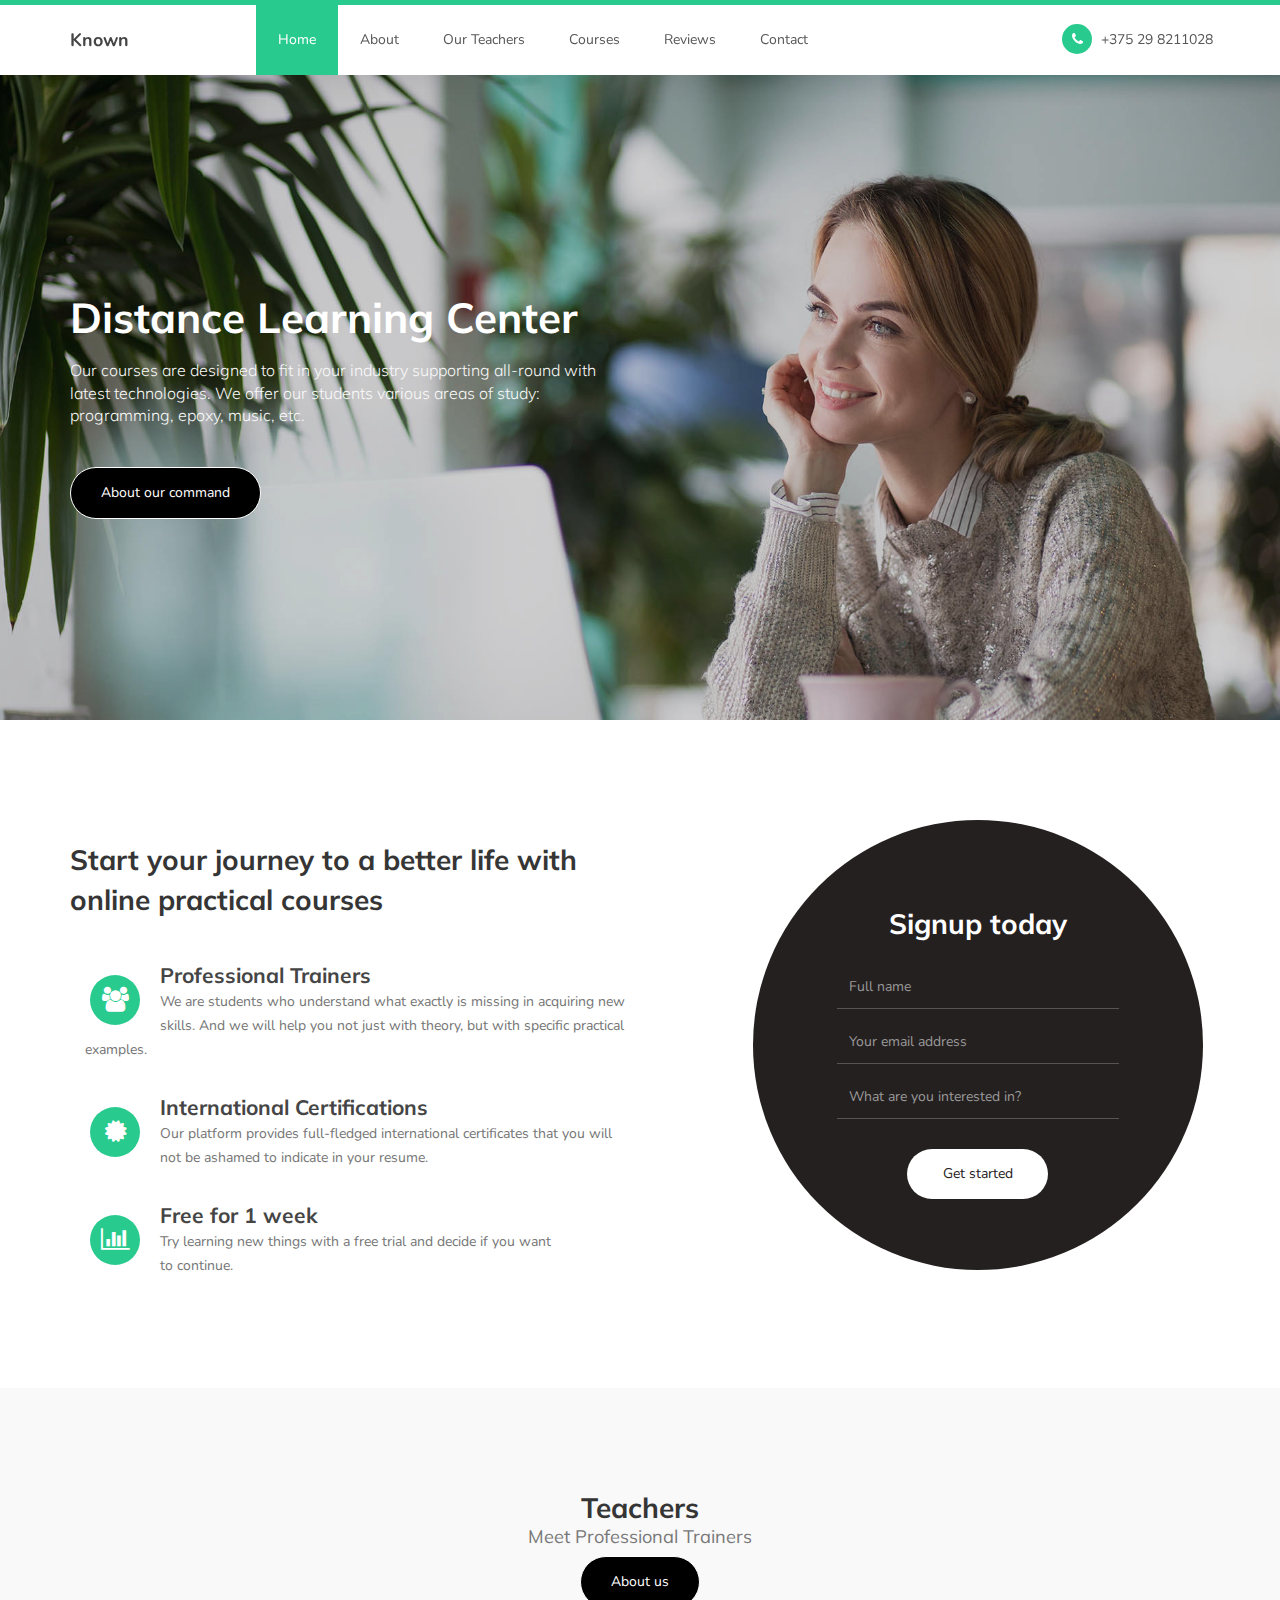
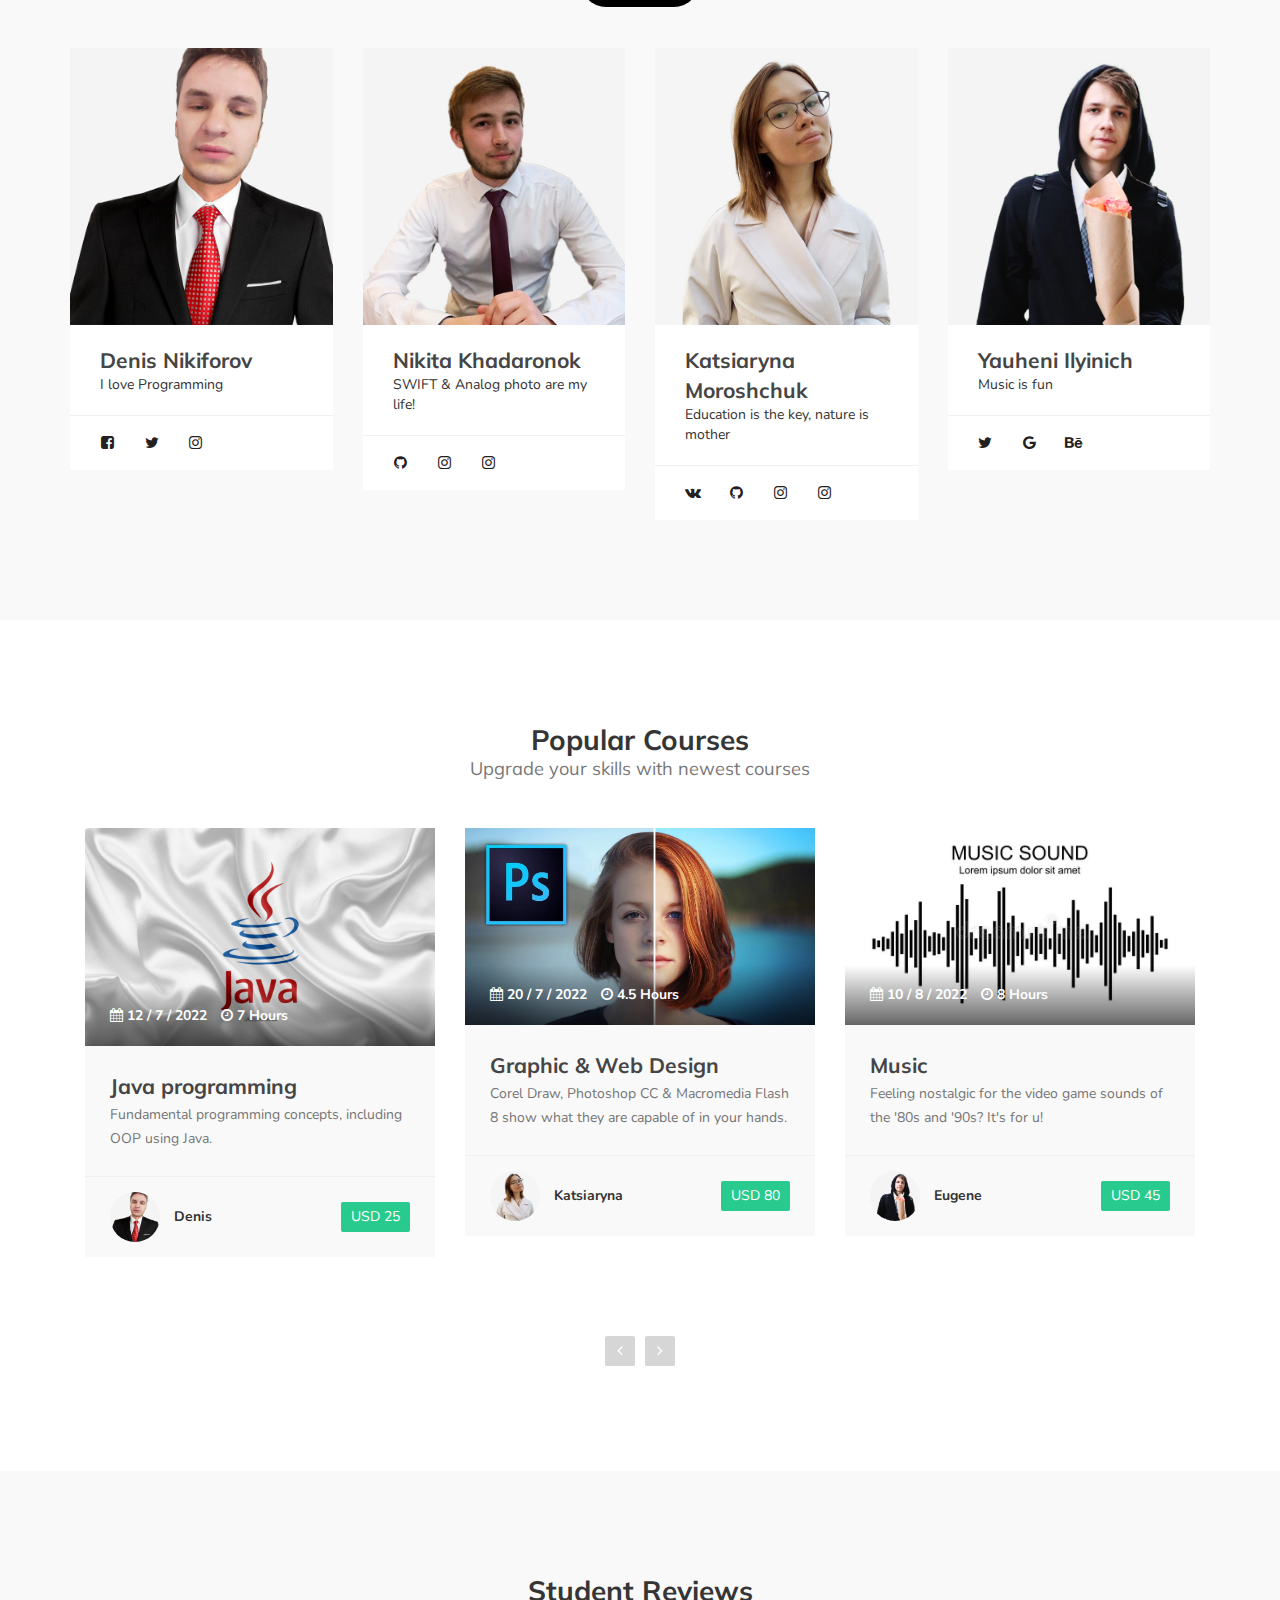
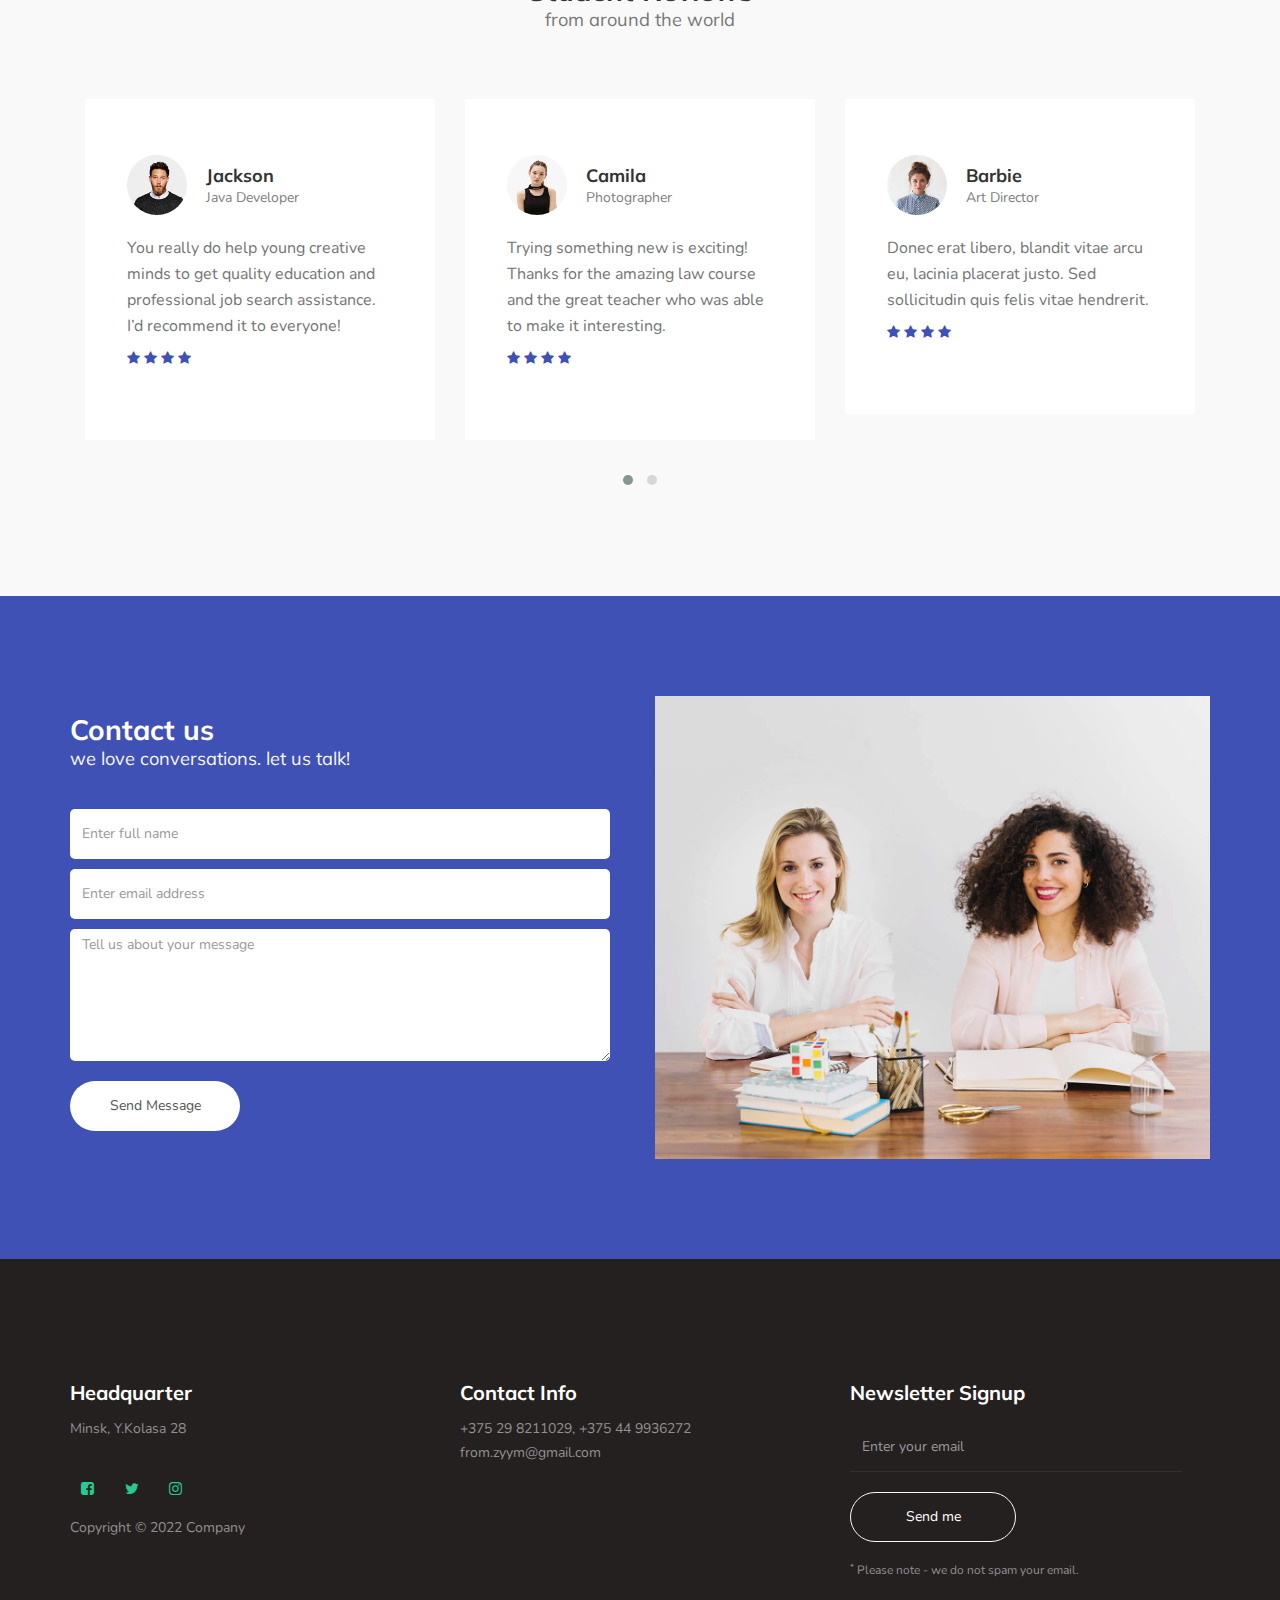
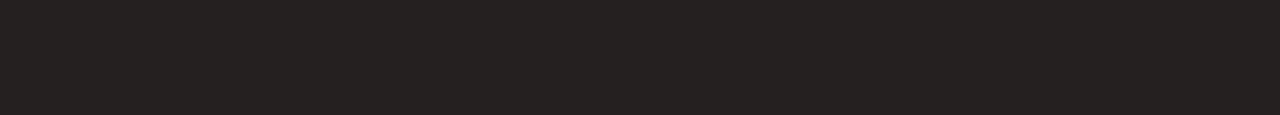
<file: index.html>
<!DOCTYPE html>
<html lang="en">
<head>
     <script async src="https://pagead2.googlesyndication.com/pagead/js/adsbygoogle.js?client=ca-pub-3246377761356822"
     crossorigin="anonymous"></script>
     <title>Known</title>
     <link rel="shortcut icon" href="favicon.ico" type="image/x-icon">

     <meta charset="UTF-8">
     <meta http-equiv="X-UA-Compatible" content="IE=Edge">
     <meta name="description" content="">
     <meta name="keywords" content="">
     <meta name="author" content="">
     <meta name="viewport" content="width=device-width, initial-scale=1, maximum-scale=1">

     <link rel="stylesheet" href="css/bootstrap.min.css">
     <link rel="stylesheet" href="css/font-awesome.min.css">
     <link rel="stylesheet" href="css/owl.carousel.css">
     <link rel="stylesheet" href="css/owl.theme.default.min.css">

     <!-- MAIN CSS -->
     <link rel="stylesheet" href="css/templatemo-style.css">
    
</head>
<body id="top" data-spy="scroll" data-target=".navbar-collapse" data-offset="50">

     <!-- PRE LOADER -->
     <section class="preloader">
          <div class="spinner">

               <span class="spinner-rotate"></span>
               
          </div>
     </section>


     <!-- MENU -->
     <section class="navbar custom-navbar navbar-fixed-top" role="navigation">
          <div class="container">

               <div class="navbar-header">
                    <button class="navbar-toggle" data-toggle="collapse" data-target=".navbar-collapse">
                         <span class="icon icon-bar"></span>
                         <span class="icon icon-bar"></span>
                         <span class="icon icon-bar"></span>
                    </button>

                    <!-- lOGO TEXT HERE -->
                    <a href="#" class="navbar-brand">Known</a>
               </div>

               <!-- MENU LINKS -->
               <div class="collapse navbar-collapse">
                    <ul class="nav navbar-nav navbar-nav-first">
                         <li><a href="#top" class="smoothScroll">Home</a></li>
                         <li><a href="#about" class="smoothScroll">About</a></li>
                         <li><a href="#team" class="smoothScroll">Our Teachers</a></li>
                         <li><a href="#courses" class="smoothScroll">Courses</a></li>
                         <li><a href="#testimonial" class="smoothScroll">Reviews</a></li>
                         <li><a href="#contact" class="smoothScroll">Contact</a></li>
                    </ul>

                    <ul class="nav navbar-nav navbar-right">
                         <li><a href="#"><i class="fa fa-phone"></i> +375 29 8211028</a></li>
                    </ul>
               </div>

          </div>
     </section>


     <!-- HOME -->
     <section id="home">
          <div class="row">

                    <div class="owl-carousel owl-theme home-slider">
                         <div class="item item-first">
                              <div class="caption">
                                   <div class="container">
                                        <div class="col-md-6 col-sm-12">
                                             <h1>Distance Learning Center</h1>
                                             <h3>Our courses are designed to fit in your industry supporting all-round with
                                                   latest technologies. We offer our students various areas of study: programming, epoxy, music, etc.</h3>
                                             <a href="about_us.html" class="section-btn btn btn-default smoothScroll">About our command</a>
                                        </div>
                                   </div>
                              </div>
                         </div>

                         <div class="item item-second">
                              <div class="caption">
                                   <div class="container">
                                        <div class="col-md-6 col-sm-12">
                                             <h1>Start your journey with our practical courses</h1>
                                             <h3>Our online courses are built in partnership with technology leaders and are designed to meet industry demands.</h3>
                                             <a href="#courses" class="section-btn btn btn-default smoothScroll">Take a course</a>
                                        </div>
                                   </div>
                              </div>
                         </div>
                    </div>
          </div>
     </section>


     


     <!-- ABOUT -->
     <section id="about">
          <div class="container">
               <div class="row">

                    <div class="col-md-6 col-sm-12">
                         <div class="about-info">
                              <h2>Start your journey to a better life with online practical courses</h2>

                              <figure>
                                   <span><i class="fa fa-users"></i></span>
                                   <figcaption>
                                        <h3>Professional Trainers</h3>
                                        <p>We are students who understand what exactly is missing in acquiring new skills. And we will help you not just with theory, but with specific practical examples.</p>
                                   </figcaption>
                              </figure>

                              <figure>
                                   <span><i class="fa fa-certificate"></i></span>
                                   <figcaption>
                                        <h3>International Certifications</h3>
                                        <p>Our platform provides full-fledged international certificates that you will not be ashamed to indicate in your resume.</p>
                                   </figcaption>
                              </figure>

                              <figure>
                                   <span><i class="fa fa-bar-chart-o"></i></span>
                                   <figcaption>
                                        <h3>Free for 1 week</h3>
                                        <p>Try learning new things with a free trial and decide if you want to continue.</p>
                                   </figcaption>
                              </figure>
                         </div>
                    </div>

                    <div class="col-md-offset-1 col-md-4 col-sm-12">
                         <div class="entry-form">
                              <form action="#" method="post">
                                   <h2>Signup today</h2>
                                   <input type="text" name="full name" class="form-control" placeholder="Full name" required="">

                                   <input type="email" name="email" class="form-control" placeholder="Your email address" required="">

                                   <input type="text" name="themes" class="form-control" placeholder="What are you interested in?">

                                   <button class="submit-btn form-control" id="form-submit">Get started</button>
                              </form>
                         </div>
                    </div>

               </div>
          </div>
     </section>

     <script async src="https://pagead2.googlesyndication.com/pagead/js/adsbygoogle.js?client=ca-pub-3246377761356822"
     crossorigin="anonymous"></script>
<!-- vertical_media1 -->
<ins class="adsbygoogle"
     style="display:block"
     data-ad-client="ca-pub-3246377761356822"
     data-ad-slot="4260910103"
     data-ad-format="auto"
     data-full-width-responsive="true"></ins>
<script>
     (adsbygoogle = window.adsbygoogle || []).push({});
</script>
     <!-- TEAM -->
     <section id="team">
          <div class="container">
               <div class="row">

                    <div class="col-md-12 col-sm-12">
                         <div class="section-title">
                              <h2>Teachers <small>Meet Professional Trainers</small></h2>
                              <a href="about_us.html" class="section-btn btn btn-default smoothScroll">About us</a>
                         </div>
                    </div>

                    <div class="col-md-3 col-sm-6">
                         <div class="team-thumb">
                              <div class="team-image">
                                   <img src="images/author-image1.png" class="img-responsive" alt="">
                              </div>
                              <div class="team-info">
                                   <h3>Denis Nikiforov</h3>
                                   <span>I love Programming</span>
                              </div>
                              <ul class="social-icon">
                                   <li><a href="#" class="fa fa-facebook-square" attr="facebook icon"></a></li>
                                   <li><a href="#" class="fa fa-twitter"></a></li>
                                   <li><a href="#" class="fa fa-instagram"></a></li>
                              </ul>
                         </div>
                    </div>

                    <div class="col-md-3 col-sm-6">
                         <div class="team-thumb">
                              <div class="team-image">
                                   <img src="images/author-image2.jpg" class="img-responsive" alt="">
                              </div>
                              <div class="team-info">
                                   <h3>Nikita Khadaronok</h3>
                                   <span>SWIFT & Analog photo are my life!</span>
                              </div>
                              <ul class="social-icon">
                                   <li><a href="https://github.com/NikitaAlexandrovich" class="fa fa-github"></a></li>
                                   <li><a href="https://www.instagram.com/nikitakhodarionok/" class="fa fa-instagram"></a></li>
                                   <li><a href="https://www.instagram.com/nikitakhodarionok/" class="fa fa-instagram"></a></li>
                              </ul>
                         </div>
                    </div>

                    <div class="col-md-3 col-sm-6">
                         <div class="team-thumb">
                              <div class="team-image">
                                   <img src="images/author-image3.jpg" class="img-responsive" alt="">
                              </div>
                              <div class="team-info">
                                   <h3>Katsiaryna Moroshchuk</h3>
                                   <span>Education is the key, nature is mother</span>
                              </div>
                              <ul class="social-icon">
                                   <li><a href="https://vk.com/katyyanka" class="fa fa-vk"></a></li>
                                   <li><a href="https://github.com/katyyanka" class="fa fa-github"></a></li>
                                   <li><a href="https://www.instagram.com/katyyanka/" class="fa fa-instagram"></a></li>
                                   <li><a href="https://www.instagram.com/from.zym/" class="fa fa-instagram"></a></li>
                              </ul>
                         </div>
                    </div>

                    <div class="col-md-3 col-sm-6">
                         <div class="team-thumb">
                              <div class="team-image">
                                   <img src="images/author-image2.png" class="img-responsive" alt="">
                              </div>
                              <div class="team-info">
                                   <h3>Yauheni Ilyinich</h3>
                                   <span>Music is fun</span>
                              </div>
                              <ul class="social-icon">
                                   <li><a href="#" class="fa fa-twitter"></a></li>
                                   <li><a href="#" class="fa fa-google"></a></li>
                                   <li><a href="#" class="fa fa-behance"></a></li>
                              </ul>
                         </div>
                    </div>

               </div>
          </div>
     </section>


     <!-- Courses -->
     <section id="courses">
          <div class="container">
               <div class="row">

                    <div class="col-md-12 col-sm-12">
                         <div class="section-title">
                              <h2>Popular Courses <small>Upgrade your skills with newest courses</small></h2>
                         </div>

                         <div class="owl-carousel owl-theme owl-courses">
                              <div class="col-md-4 col-sm-4">
                                   <div class="item">
                                        <div class="courses-thumb">
                                             <div class="courses-top">
                                                  <div class="courses-image">
                                                       <img src="images/courses-image1.jpg" class="img-responsive" alt="">
                                                  </div>
                                                  <div class="courses-date">
                                                       <span><i class="fa fa-calendar"></i> 12 / 7 / 2022</span>
                                                       <span><i class="fa fa-clock-o"></i> 7 Hours</span>
                                                  </div>
                                             </div>

                                             <div class="courses-detail">
                                                  <h3><a href="html/java.html">Java programming</a></h3>
                                                  <p>Fundamental programming concepts, including OOP using Java.</p>
                                             </div>

                                             <div class="courses-info">
                                                  <div class="courses-author">
                                                       <img src="images/author-image1.png" class="img-responsive" alt="">
                                                       <span>Denis</span>
                                                  </div>
                                                  <div class="courses-price">
                                                       <a href="html/java.html"><span>USD 25</span></a>
                                                  </div>
                                             </div>
                                        </div>
                                   </div>
                              </div>

                              <div class="col-md-4 col-sm-4">
                                   <div class="item">
                                        <div class="courses-thumb">
                                             <div class="courses-top">
                                                  <div class="courses-image">
                                                       <img src="images/courses-image2.jpg" class="img-responsive" alt="">
                                                  </div>
                                                  <div class="courses-date">
                                                       <span><i class="fa fa-calendar"></i> 20 / 7 / 2022</span>
                                                       <span><i class="fa fa-clock-o"></i> 4.5 Hours</span>
                                                  </div>
                                             </div>

                                             <div class="courses-detail">
                                                  <h3><a href="html/photoshop.html">Graphic & Web Design</a></h3>
                                                  <p>Corel Draw, Photoshop CC & Macromedia Flash 8 show what they are capable of in your hands.</p>
                                             </div>

                                             <div class="courses-info">
                                                  <div class="courses-author">
                                                       <img src="images/author-image3.jpg" class="img-responsive" alt="">
                                                       <span>Katsiaryna</span>
                                                  </div>
                                                  <div class="courses-price">
                                                       <a href="html/photoshop.html"><span>USD 80</span></a>
                                                  </div>
                                             </div>
                                        </div>
                                   </div>
                              </div>

                              <div class="col-md-4 col-sm-4">
                                   <div class="item">
                                        <div class="courses-thumb">
                                             <div class="courses-top">
                                                  <div class="courses-image">
                                                       <img src="images/courses-image4.jpg" class="img-responsive" alt="">
                                                  </div>
                                                  <div class="courses-date">
                                                       <span><i class="fa fa-calendar"></i> 10 / 8 / 2022</span>
                                                       <span><i class="fa fa-clock-o"></i> 8 Hours</span>
                                                  </div>
                                             </div>

                                             <div class="courses-detail">
                                                  <h3><a href="html/music.html">Music</a></h3>
                                                  <p>Feeling nostalgic for the video game sounds of the '80s and '90s? It's for u!</p>
                                             </div>

                                             <div class="courses-info">
                                                  <div class="courses-author">
                                                       <img src="images/author-image4.jpg" class="img-responsive" alt="">
                                                       <span>Eugene</span>
                                                  </div>
                                                  <div class="courses-price">
                                                       <a href="html/music.html"><span>USD 45</span></a>
                                                  </div>
                                             </div>
                                        </div>
                                   </div>
                              </div>

                              <div class="col-md-4 col-sm-4">
                                   <div class="item">
                                        <div class="courses-thumb">
                                             <div class="courses-top">
                                                  <div class="courses-image">
                                                       <img src="images/courses-image6.jpg" class="img-responsive" alt="">
                                                  </div>
                                                  <div class="courses-date">
                                                       <span><i class="fa fa-calendar"></i> 20 / 7 / 2022</span>
                                                       <span><i class="fa fa-clock-o"></i> 4.5 Hours</span>
                                                  </div>
                                             </div>

                                             <div class="courses-detail">
                                                  <h3><a href="epoxy.html">Epoxy Life</a></h3>
                                                  <p>Create your own unique jewelry with a piece of nature immortalized.</p>
                                             </div>

                                             <div class="courses-info">
                                                  <div class="courses-author">
                                                       <img src="images/author-image3.jpg" class="img-responsive" alt="">
                                                       <span>Katsiaryna</span>
                                                  </div>
                                                  <div class="courses-price">
                                                       <a href="epoxy.html"><span>USD 180</span></a>
                                                  </div>
                                             </div>
                                        </div>
                                   </div>
                              </div>


                              <div class="col-md-4 col-sm-4">
                                   <div class="item">
                                        <div class="courses-thumb">
                                             <div class="courses-top">
                                                  <div class="courses-image">
                                                       <img src="images/courses-image5.jpg" class="img-responsive" alt="">
                                                  </div>
                                                  <div class="courses-date">
                                                       <span><i class="fa fa-calendar"></i> 5 / 10 / 2022</span>
                                                       <span><i class="fa fa-clock-o"></i> 10 Hours</span>
                                                  </div>
                                             </div>

                                             <div class="courses-detail">
                                                  <h3><a href="html/analog_photo.html">Analog Photo</a></h3>
                                                  <p>Photography course - Composition for all. Try it.</p>
                                             </div>

                                             <div class="courses-info">
                                                  <div class="courses-author">
                                                       <img src="images/author-image2.jpg" class="img-responsive" alt="">
                                                       <span>Nikita</span>
                                                  </div>
                                                  <div class="courses-price free">
                                                       <a href="html/analog_photo.html"><span>USD 100</span></a>
                                                  </div>
                                             </div>
                                        </div>
                                   </div>
                              </div>

                         </div>

               </div>
          </div>
     </section>

     <script async src="https://pagead2.googlesyndication.com/pagead/js/adsbygoogle.js?client=ca-pub-3246377761356822"
     crossorigin="anonymous"></script>
<!-- vertical_media1 -->
<ins class="adsbygoogle"
     style="display:block"
     data-ad-client="ca-pub-3246377761356822"
     data-ad-slot="4260910103"
     data-ad-format="auto"
     data-full-width-responsive="true"></ins>
<script>
     (adsbygoogle = window.adsbygoogle || []).push({});
</script>
     <!-- TESTIMONIAL -->
     <section id="testimonial">
          <div class="container">
               <div class="row">

                    <div class="col-md-12 col-sm-12">
                         <div class="section-title">
                              <h2>Student Reviews <small>from around the world</small></h2>
                         </div>

                         <div class="owl-carousel owl-theme owl-client">
                              <div class="col-md-4 col-sm-4">
                                   <div class="item">
                                        <div class="tst-image">
                                             <img src="images/tst-image1.jpg" class="img-responsive" alt="">
                                        </div>
                                        <div class="tst-author">
                                             <h4>Jackson</h4>
                                             <span>Java Developer</span>
                                        </div>
                                        <p>You really do help young creative minds to get quality education and professional job search assistance. I’d recommend it to everyone!</p>
                                        <div class="tst-rating">
                                             <i class="fa fa-star"></i>
                                             <i class="fa fa-star"></i>
                                             <i class="fa fa-star"></i>
                                             <i class="fa fa-star"></i>
                                            
                                        </div>
                                   </div>
                              </div>

                              <div class="col-md-4 col-sm-4">
                                   <div class="item">
                                        <div class="tst-image">
                                             <img src="images/tst-image2.jpg" class="img-responsive" alt="">
                                        </div>
                                        <div class="tst-author">
                                             <h4>Camila</h4>
                                             <span>Photographer</span>
                                        </div>
                                        <p>Trying something new is exciting! Thanks for the amazing law course and the great teacher who was able to make it interesting.</p>
                                        <div class="tst-rating">
                                             <i class="fa fa-star"></i>
                                             <i class="fa fa-star"></i>
                                             <i class="fa fa-star"></i>
                                             <i class="fa fa-star"></i>
                                        </div>
                                   </div>
                              </div>

                              <div class="col-md-4 col-sm-4">
                                   <div class="item">
                                        <div class="tst-image">
                                             <img src="images/tst-image3.jpg" class="img-responsive" alt="">
                                        </div>
                                        <div class="tst-author">
                                             <h4>Barbie</h4>
                                             <span>Art Director</span>
                                        </div>
                                        <p>Donec erat libero, blandit vitae arcu eu, lacinia placerat justo. Sed sollicitudin quis felis vitae hendrerit.</p>
                                        <div class="tst-rating">
                                             <i class="fa fa-star"></i>
                                             <i class="fa fa-star"></i>
                                             <i class="fa fa-star"></i>
                                             <i class="fa fa-star"></i>
                                        </div>
                                   </div>
                              </div>

                              <div class="col-md-4 col-sm-4">
                                   <div class="item">
                                        <div class="tst-image">
                                             <img src="images/tst-image4.jpg" class="img-responsive" alt="">
                                        </div>
                                        <div class="tst-author">
                                             <h4>Andrio</h4>
                                             <span>Web Developer</span>
                                        </div>
                                        <p>Nam eget mi eu ante faucibus viverra nec sed magna. Vivamus viverra sapien ex, elementum varius ex sagittis vel.</p>
                                        <div class="tst-rating">
                                             <i class="fa fa-star"></i>
                                             <i class="fa fa-star"></i>
                                             <i class="fa fa-star"></i>
                                             <i class="fa fa-star"></i>
                                        </div>
                                   </div>
                              </div>

                         </div>

               </div>
          </div>
     </section> 


     <!-- CONTACT -->
     <section id="contact">
          <div class="container">
               <div class="row">

                    <div class="col-md-6 col-sm-12">
                         <form id="contact-form" role="form" action="" method="post">
                              <div class="section-title">
                                   <h2>Contact us <small>we love conversations. let us talk!</small></h2>
                              </div>

                              <div class="col-md-12 col-sm-12">
                                   <input type="text" class="form-control" placeholder="Enter full name" name="name" required="">
                    
                                   <input type="email" class="form-control" placeholder="Enter email address" name="email" required="">

                                   <textarea class="form-control" rows="6" placeholder="Tell us about your message" name="message" required=""></textarea>
                              </div>

                              <div class="col-md-4 col-sm-12">
                                   <input type="submit" class="form-control" name="send message" value="Send Message">
                              </div>

                         </form>
                    </div>

                    <div class="col-md-6 col-sm-12">
                         <div class="contact-image">
                              <img src="images/contact-image.jpg" class="img-responsive" alt="Smiling Two Girls">
                         </div>
                    </div>

               </div>
          </div>
     </section>       


     <!-- FOOTER -->
     <footer id="footer">
          <div class="container">
               <div class="row">

                    <div class="col-md-4 col-sm-6">
                         <div class="footer-info">
                              <div class="section-title">
                                   <h2>Headquarter</h2>
                              </div>
                              <address>
                                   <p>Minsk, Y.Kolasa 28</p>
                              </address>

                              <ul class="social-icon">
                                   <li><a href="https://ru-ru.facebook.com/" class="fa fa-facebook-square" attr="facebook icon"></a></li>
                                   <li><a href="https://twitter.com/?lang=ru" class="fa fa-twitter"></a></li>
                                   <li><a href="https://www.instagram.com/from.zym/" class="fa fa-instagram"></a></li>
                              </ul>

                              <div class="copyright-text"> 
                                   <p>Copyright &copy; 2022 Company</p>
                              </div>
                         </div>
                    </div>

                    <div class="col-md-4 col-sm-6">
                         <div class="footer-info">
                              <div class="section-title">
                                   <h2>Contact Info</h2>
                              </div>
                              <address>
                                   <p>+375 29 8211029, +375 44 9936272</p>
                                   <p><a href="from.zyym@gmail.com">from.zyym@gmail.com</a></p>
                              </address>

                         </div>
                    </div>

                    <div class="col-md-4 col-sm-12">
                         <div class="footer-info newsletter-form">
                              <div class="section-title">
                                   <h2>Newsletter Signup</h2>
                              </div>
                              <div>
                                   <div class="form-group">
                                        <form action="#" method="get">
                                             <input type="email" class="form-control" placeholder="Enter your email" name="email" id="email" required="">
                                             <input type="submit" class="form-control" name="submit" id="form-submit" value="Send me">
                                        </form>
                                        <span><sup>*</sup> Please note - we do not spam your email.</span>
                                   </div>
                              </div>
                         </div>
                    </div>
                    
               </div>
          </div>
     </footer>


     <!-- SCRIPTS -->
     <script src="js/jquery.js"></script>
     <script src="js/bootstrap.min.js"></script>
     <script src="js/owl.carousel.min.js"></script>
     <script src="js/smoothscroll.js"></script>
     <script src="js/custom.js"></script>

</body>
</html>
</file>
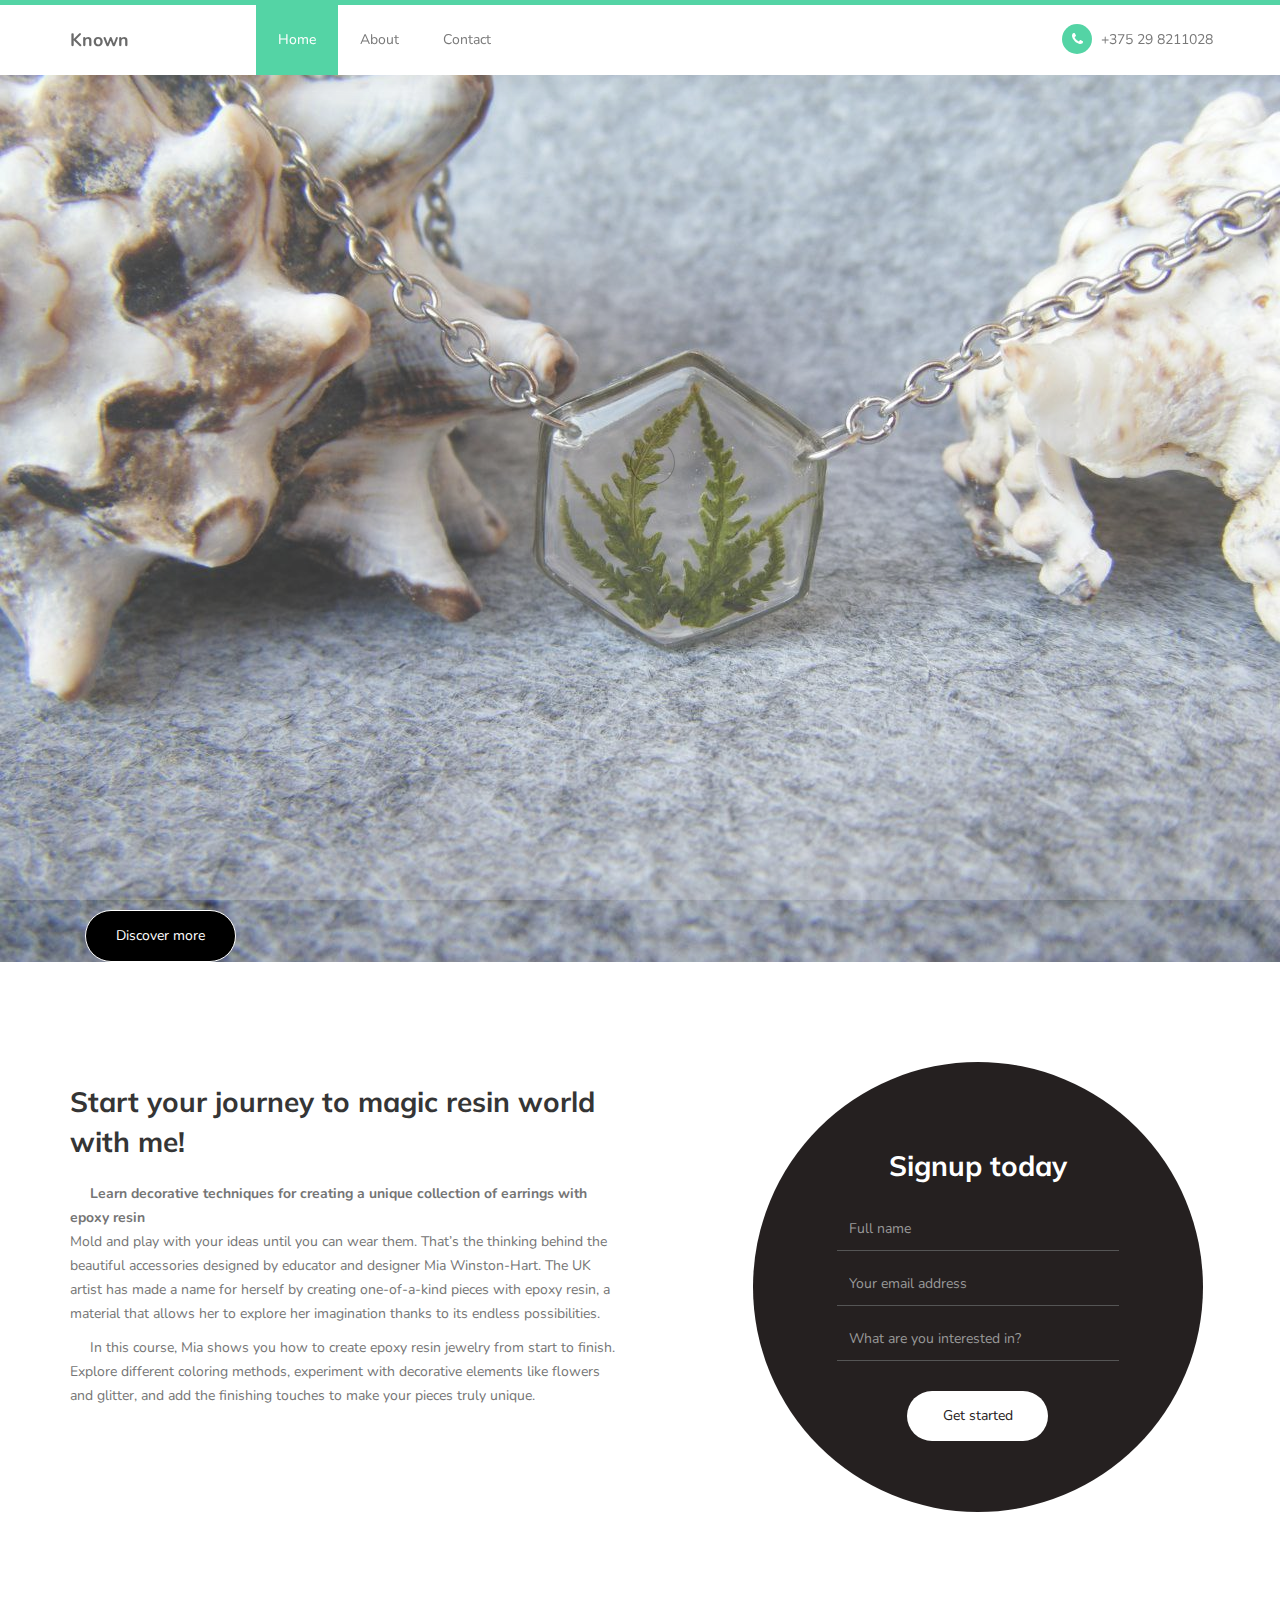
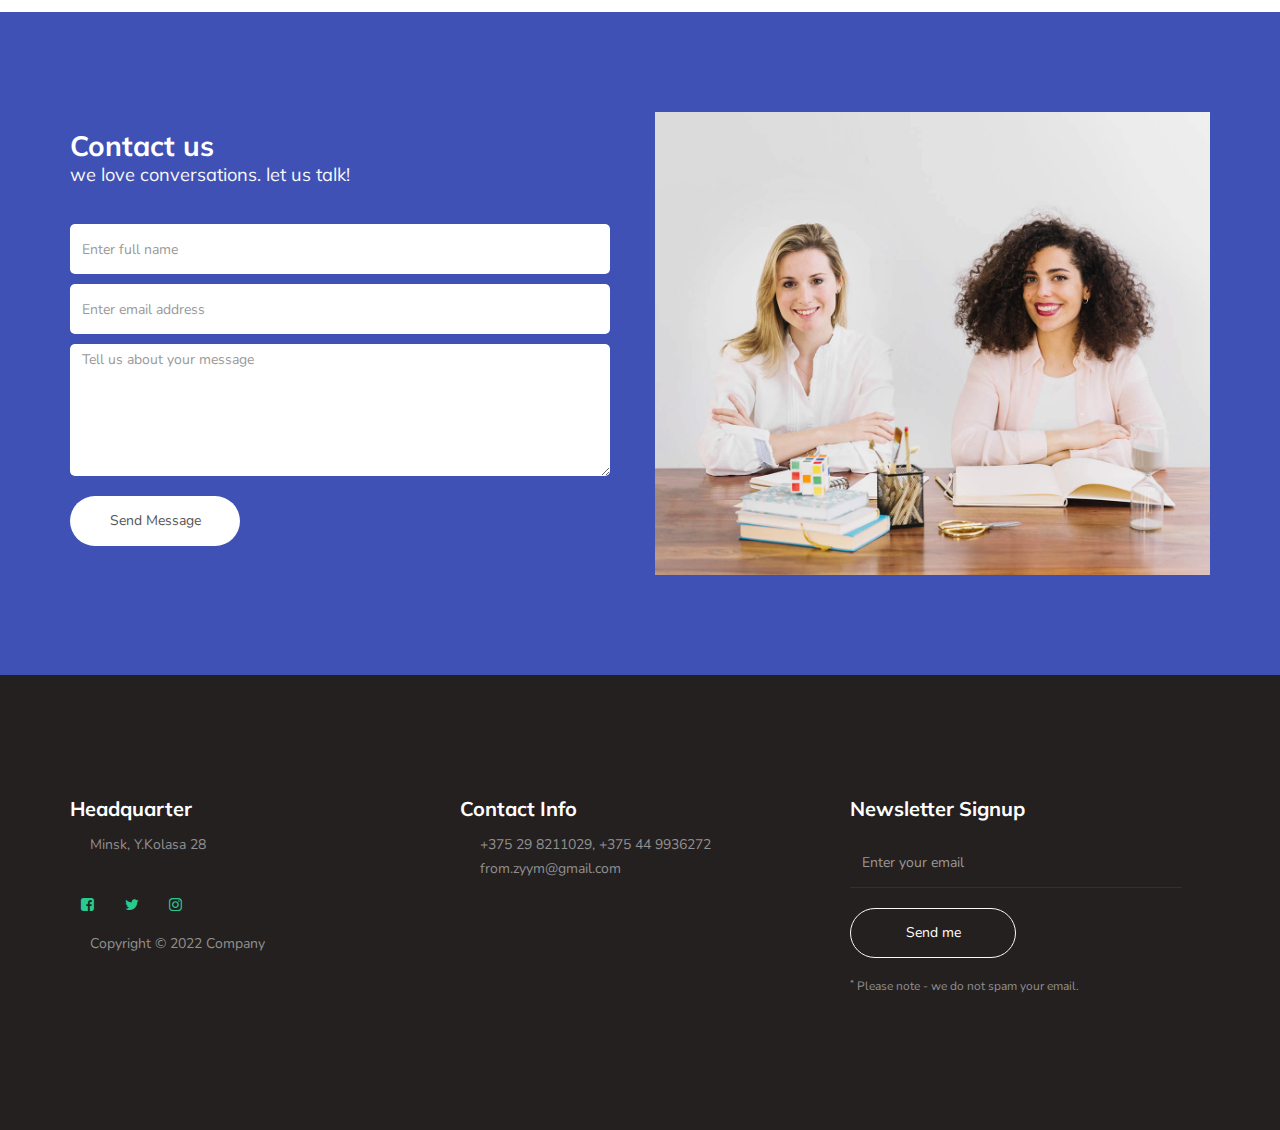
<file: epoxy.html>
<!DOCTYPE html>
<html lang="en">
<head>

     <title>Known</title>
     <link rel="shortcut icon" href="favicon.ico" type="image/x-icon">


     <style>
          p {
           text-indent: 20px; /* Отступ первой строки в пикселах */
          }
     </style>

     <meta charset="UTF-8">
     <meta http-equiv="X-UA-Compatible" content="IE=Edge">
     <meta name="description" content="">
     <meta name="keywords" content="">
     <meta name="author" content="">
     <meta name="viewport" content="width=device-width, initial-scale=1, maximum-scale=1">

     <link rel="stylesheet" href="css/bootstrap.min.css">
     <link rel="stylesheet" href="css/font-awesome.min.css">
     <link rel="stylesheet" href="css/owl.carousel.css">
     <link rel="stylesheet" href="css/owl.theme.default.min.css">

     <!-- MAIN CSS -->
     <link rel="stylesheet" href="css/templatemo-style.css">

</head>
<body id="top" data-spy="scroll" data-target=".navbar-collapse" data-offset="50">

     <!-- PRE LOADER -->
     <section class="preloader">
          <div class="spinner">

               <span class="spinner-rotate"></span>
               
          </div>
     </section>


     <!-- MENU -->
     <section class="navbar custom-navbar navbar-fixed-top" role="navigation">
          <div class="container">

               <div class="navbar-header">
                    <button class="navbar-toggle" data-toggle="collapse" data-target=".navbar-collapse">
                         <span class="icon icon-bar"></span>
                         <span class="icon icon-bar"></span>
                         <span class="icon icon-bar"></span>
                    </button>

                    <!-- lOGO TEXT HERE -->
                    <a href="index.html" class="navbar-brand">Known</a>
               </div>

               <!-- MENU LINKS -->
               <div class="collapse navbar-collapse">
                    <ul class="nav navbar-nav navbar-nav-first">
                         <li><a href="#top" class="smoothScroll">Home</a></li>
                         <li><a href="#about" class="smoothScroll">About</a></li>
                         <li><a href="#contact" class="smoothScroll">Contact</a></li>
                    </ul>

                    <ul class="nav navbar-nav navbar-right">
                         <li><a href="#"><i class="fa fa-phone"></i> +375 29 8211028</a></li>
                    </ul>
               </div>

          </div>
     </section>


     <!-- HOME -->
     <section id="home">
          <div class="row">

                    <div class="owl-carousel owl-theme epoxy-slider">
                         <div class="item-first">
                              <div class="caption">
                                   <div class="container">
                                        <div class="col-md-6 col-sm-12">
                                             <br> <br> <br> <br> <br> <br> <br> <br> <br> <br> <br> <br> <br> <br>
                                             <br> <br> <br> <br> <br> <br> <br> <br> <br> <br> <br> <br> <br> <br>
                                             <br> <br> <br> <br> <br> <br> <br> <br> <br> <br> <br> <br> <br> <br>
                                             <a href="#about" class="section-btn btn btn-default smoothScroll">Discover more</a>
                                        </div>
                                   </div>
                              </div>
                         </div>

                         <div class="item item-second">
                              <div class="caption">
                                   <div class="container">
                                        <div class="col-md-6 col-sm-12">
                                             <br> <br> <br> <br> <br> <br> <br> <br> <br> <br> <br> <br> <br> <br>
                                             <br> <br> <br> <br> <br> <br> <br> <br> <br> <br> <br> <br> <br> <br>
                                             <br> <br> <br> <br> <br> <br> <br> <br> <br> <br> <br> <br> <br> <br>
                                             <a href="#courses" class="section-btn btn btn-default smoothScroll">Take a course</a>
                                        </div>
                                   </div>
                              </div>
                         </div>
                         <div class="item item-third">
                              <div class="caption">
                                   <div class="container">
                                        <div class="col-md-6 col-sm-12">
                                             <br> <br> <br> <br> <br> <br> <br> <br> <br> <br> <br> <br> <br> <br>
                                             <br> <br> <br> <br> <br> <br> <br> <br> <br> <br> <br> <br> <br> <br>
                                             <br> <br> <br> <br> <br> <br> <br> <br> <br> <br> <br> <br> <br> <br>
                                             <a href="#courses" class="section-btn btn btn-default smoothScroll">Take a course</a>
                                        </div>
                                   </div>
                              </div>
                         </div>
                         <div class="item item-forth">
                              <div class="caption">
                                   <div class="container">
                                        <div class="col-md-6 col-sm-12">
                                             <br> <br> <br> <br> <br> <br> <br> <br> <br> <br> <br> <br> <br> <br>
                                             <br> <br> <br> <br> <br> <br> <br> <br> <br> <br> <br> <br> <br> <br>
                                             <br> <br> <br> <br> <br> <br> <br> <br> <br> <br> <br> <br> <br> <br>
                                             <a href="#courses" class="section-btn btn btn-default smoothScroll">Take a course</a>
                                        </div>
                                   </div>
                              </div>
                         </div>
                         <div class="item item-fifth">
                              <div class="caption">
                                   <div class="container">
                                        <div class="col-md-6 col-sm-12">
                                             <br> <br> <br> <br> <br> <br> <br> <br> <br> <br> <br> <br> <br> <br>
                                             <br> <br> <br> <br> <br> <br> <br> <br> <br> <br> <br> <br> <br> <br>
                                             <br> <br> <br> <br> <br> <br> <br> <br> <br> <br> <br> <br> <br> <br>
                                             <a href="#courses" class="section-btn btn btn-default smoothScroll">Take a course</a>
                                        </div>
                                   </div>
                              </div>
                         </div>
                         <div class="item item-sixth">
                              <div class="caption">
                                   <div class="container">
                                        <div class="col-md-6 col-sm-12">
                                             <br> <br> <br> <br> <br> <br> <br> <br> <br> <br> <br> <br> <br> <br>
                                             <br> <br> <br> <br> <br> <br> <br> <br> <br> <br> <br> <br> <br> <br>
                                             <br> <br> <br> <br> <br> <br> <br> <br> <br> <br> <br> <br> <br> <br>
                                             <a href="#courses" class="section-btn btn btn-default smoothScroll">Take a course</a>
                                        </div>
                                   </div>
                              </div>
                         </div>
                         <div class="item item-seventh">
                              <div class="caption">
                                   <div class="container">
                                        <div class="col-md-6 col-sm-12">
                                             <br> <br> <br> <br> <br> <br> <br> <br> <br> <br> <br> <br> <br> <br>
                                             <br> <br> <br> <br> <br> <br> <br> <br> <br> <br> <br> <br> <br> <br>
                                             <br> <br> <br> <br> <br> <br> <br> <br> <br> <br> <br> <br> <br> <br>
                                             <a href="#courses" class="section-btn btn btn-default smoothScroll">Take a course</a>
                                        </div>
                                   </div>
                              </div>
                         </div>
                         <div class="item item-eight">
                              <div class="caption">
                                   <div class="container">
                                        <div class="col-md-6 col-sm-12">
                                             <br> <br> <br> <br> <br> <br> <br> <br> <br> <br> <br> <br> <br> <br>
                                             <br> <br> <br> <br> <br> <br> <br> <br> <br> <br> <br> <br> <br> <br>
                                             <br> <br> <br> <br> <br> <br> <br> <br> <br> <br> <br> <br> <br> <br>
                                             <a href="#courses" class="section-btn btn btn-default smoothScroll">Take a course</a>
                                        </div>
                                   </div>
                              </div>
                         </div>
                         <div class="item item-nine">
                              <div class="caption">
                                   <div class="container">
                                        <div class="col-md-6 col-sm-12">
                                             <br> <br> <br> <br> <br> <br> <br> <br> <br> <br> <br> <br> <br> <br>
                                             <br> <br> <br> <br> <br> <br> <br> <br> <br> <br> <br> <br> <br> <br>
                                             <br> <br> <br> <br> <br> <br> <br> <br> <br> <br> <br> <br> <br> <br>
                                             <a href="#courses" class="section-btn btn btn-default smoothScroll">Take a course</a>
                                        </div>
                                   </div>
                              </div>
                         </div>
                         <div class="item item-eleven">
                              <div class="caption">
                                   <div class="container">
                                        <div class="col-md-6 col-sm-12">
                                             <br> <br> <br> <br> <br> <br> <br> <br> <br> <br> <br> <br> <br> <br>
                                             <br> <br> <br> <br> <br> <br> <br> <br> <br> <br> <br> <br> <br> <br>
                                             <br> <br> <br> <br> <br> <br> <br> <br> <br> <br> <br> <br> <br> <br>
                                             <a href="#courses" class="section-btn btn btn-default smoothScroll">Take a course</a>
                                        </div>
                                   </div>
                              </div>
                         </div>
                         <div class="item item-twelf">
                              <div class="caption">
                                   <div class="container">
                                        <div class="col-md-6 col-sm-12">
                                             <br> <br> <br> <br> <br> <br> <br> <br> <br> <br> <br> <br> <br> <br>
                                             <br> <br> <br> <br> <br> <br> <br> <br> <br> <br> <br> <br> <br> <br>
                                             <br> <br> <br> <br> <br> <br> <br> <br> <br> <br> <br> <br> <br> <br>
                                             <a href="#courses" class="section-btn btn btn-default smoothScroll">Take a course</a>
                                        </div>
                                   </div>
                              </div>
                         </div>
                    </div>
          </div>
     </section>


     


     <!-- ABOUT -->
     <section id="about">
          <div class="container">
               <div class="row">

                    <div class="col-md-6 col-sm-12">
                         <div class="about-info">
                              <h2>Start your journey to magic resin world with me!</h2>
                              <p> <b>Learn decorative techniques for creating a unique collection of earrings with epoxy resin</b><br>
                              Mold and play with your ideas until you can wear them. That’s the thinking behind the beautiful accessories designed by educator and designer Mia Winston-Hart. The UK artist has made a name for herself by creating one-of-a-kind pieces with epoxy resin, a material that allows her to explore her imagination thanks to its endless possibilities.
                              <br></p>
                              <p>  In this course, Mia shows you how to create epoxy resin jewelry from start to finish. Explore different coloring methods, experiment with decorative elements like flowers and glitter, and add the finishing touches to make your pieces truly unique.
                              </p>  
                         </div>
                    </div>

                    <div class="col-md-offset-1 col-md-4 col-sm-12">
                         <div class="entry-form">
                              <form action="#" method="post">
                                   <h2>Signup today</h2>
                                   <input type="text" name="full name" class="form-control" placeholder="Full name" required="">

                                   <input type="email" name="email" class="form-control" placeholder="Your email address" required="">

                                   <input type="text" name="themes" class="form-control" placeholder="What are you interested in?">

                                   <button class="submit-btn form-control" id="form-submit">Get started</button>
                              </form>
                         </div>
                    </div>

               </div>
          </div>
     </section>


     
     <!-- CONTACT -->
     <section id="contact">
          <div class="container">
               <div class="row">

                    <div class="col-md-6 col-sm-12">
                         <form id="contact-form" role="form" action="" method="post">
                              <div class="section-title">
                                   <h2>Contact us <small>we love conversations. let us talk!</small></h2>
                              </div>

                              <div class="col-md-12 col-sm-12">
                                   <input type="text" class="form-control" placeholder="Enter full name" name="name" required="">
                    
                                   <input type="email" class="form-control" placeholder="Enter email address" name="email" required="">

                                   <textarea class="form-control" rows="6" placeholder="Tell us about your message" name="message" required=""></textarea>
                              </div>

                              <div class="col-md-4 col-sm-12">
                                   <input type="submit" class="form-control" name="send message" value="Send Message">
                              </div>

                         </form>
                    </div>

                    <div class="col-md-6 col-sm-12">
                         <div class="contact-image">
                              <img src="images/contact-image.jpg" class="img-responsive" alt="Smiling Two Girls">
                         </div>
                    </div>

               </div>
          </div>
     </section>       


     <!-- FOOTER -->
     <footer id="footer">
          <div class="container">
               <div class="row">

                    <div class="col-md-4 col-sm-6">
                         <div class="footer-info">
                              <div class="section-title">
                                   <h2>Headquarter</h2>
                              </div>
                              <address>
                                   <p>Minsk, Y.Kolasa 28</p>
                              </address>

                              <ul class="social-icon">
                                   <li><a href="https://ru-ru.facebook.com/" class="fa fa-facebook-square" attr="facebook icon"></a></li>
                                   <li><a href="https://twitter.com/?lang=ru" class="fa fa-twitter"></a></li>
                                   <li><a href="https://www.instagram.com/from.zym/" class="fa fa-instagram"></a></li>
                              </ul>

                              <div class="copyright-text"> 
                                   <p>Copyright &copy; 2022 Company</p>
                              </div>
                         </div>
                    </div>

                    <div class="col-md-4 col-sm-6">
                         <div class="footer-info">
                              <div class="section-title">
                                   <h2>Contact Info</h2>
                              </div>
                              <address>
                                   <p>+375 29 8211029, +375 44 9936272</p>
                                   <p><a href="from.zyym@gmail.com">from.zyym@gmail.com</a></p>
                              </address>

                         </div>
                    </div>

                    <div class="col-md-4 col-sm-12">
                         <div class="footer-info newsletter-form">
                              <div class="section-title">
                                   <h2>Newsletter Signup</h2>
                              </div>
                              <div>
                                   <div class="form-group">
                                        <form action="#" method="get">
                                             <input type="email" class="form-control" placeholder="Enter your email" name="email" id="email" required="">
                                             <input type="submit" class="form-control" name="submit" id="form-submit" value="Send me">
                                        </form>
                                        <span><sup>*</sup> Please note - we do not spam your email.</span>
                                   </div>
                              </div>
                         </div>
                    </div>
                    
               </div>
          </div>
     </footer>


     <!-- SCRIPTS -->
     <script src="js/jquery.js"></script>
     <script src="js/bootstrap.min.js"></script>
     <script src="js/owl.carousel.min.js"></script>
     <script src="js/smoothscroll.js"></script>
     <script src="js/custom.js"></script>

</body>
</html>
</file>
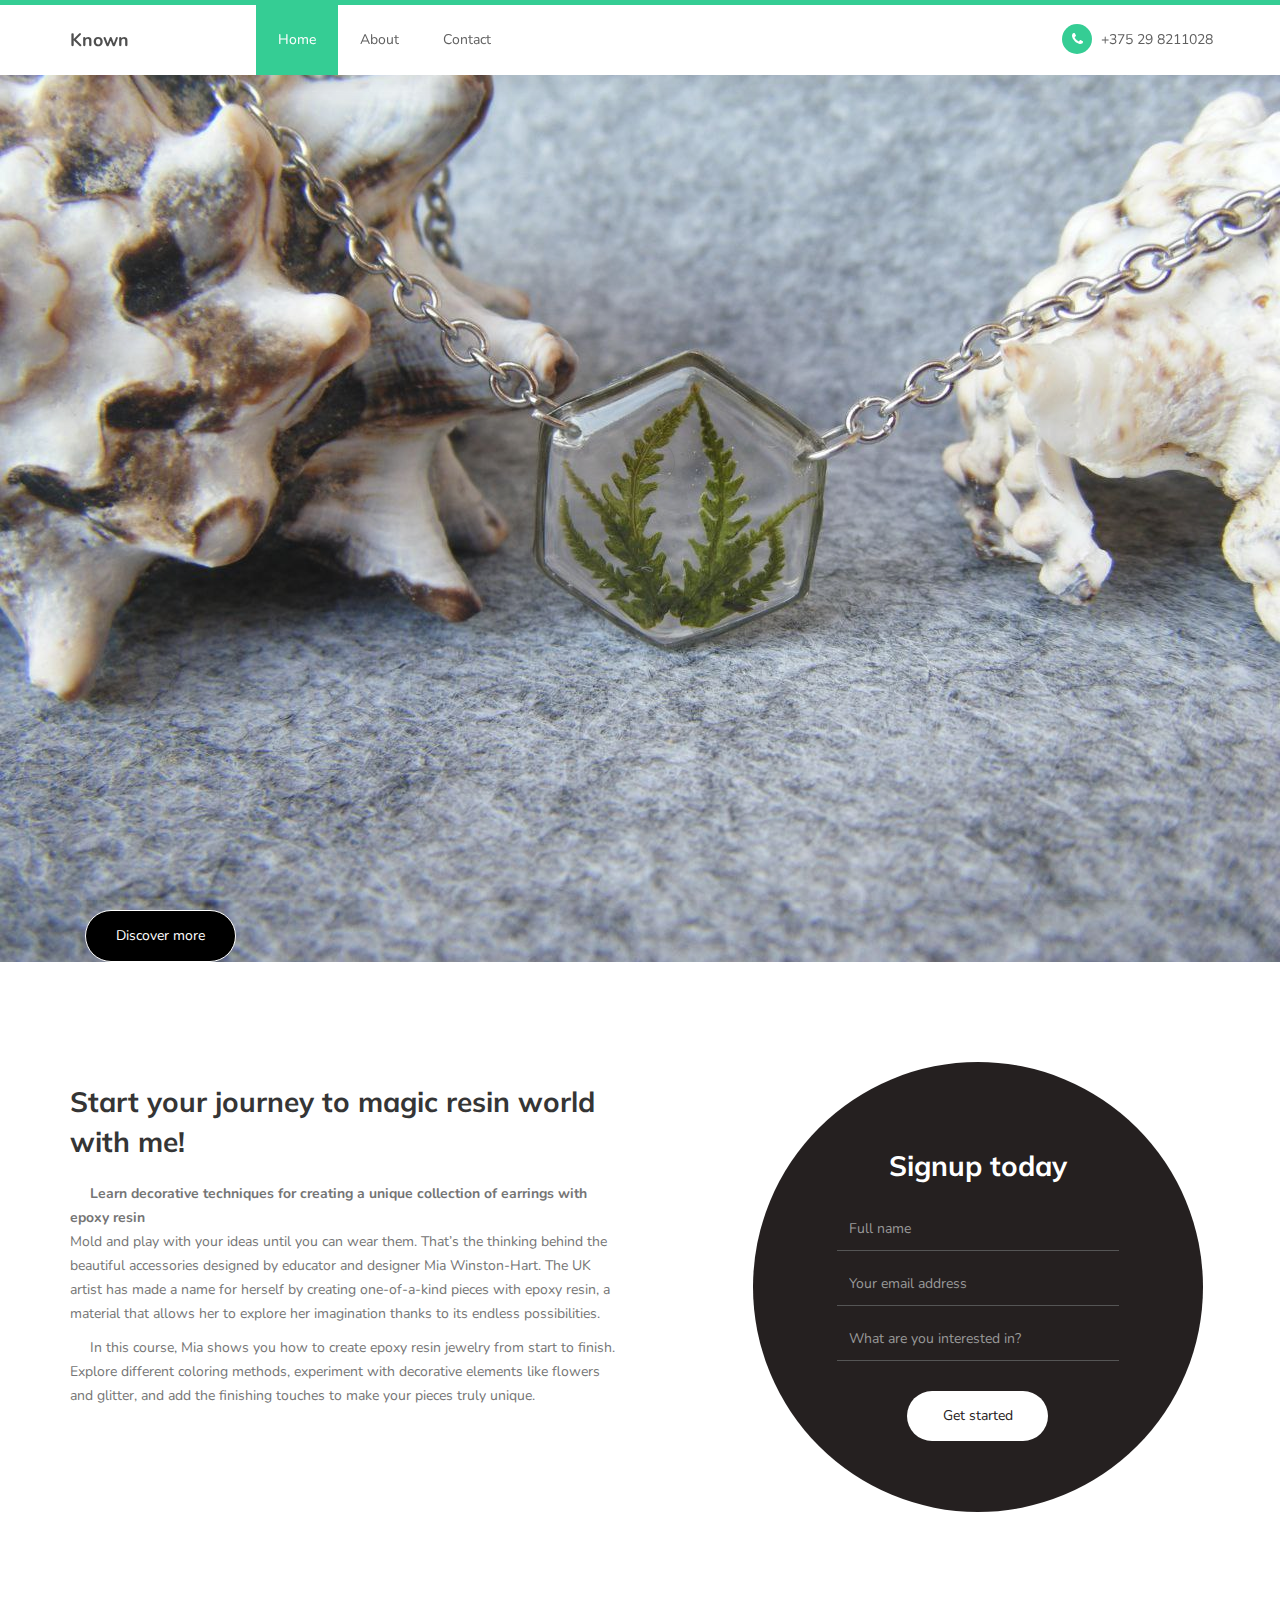
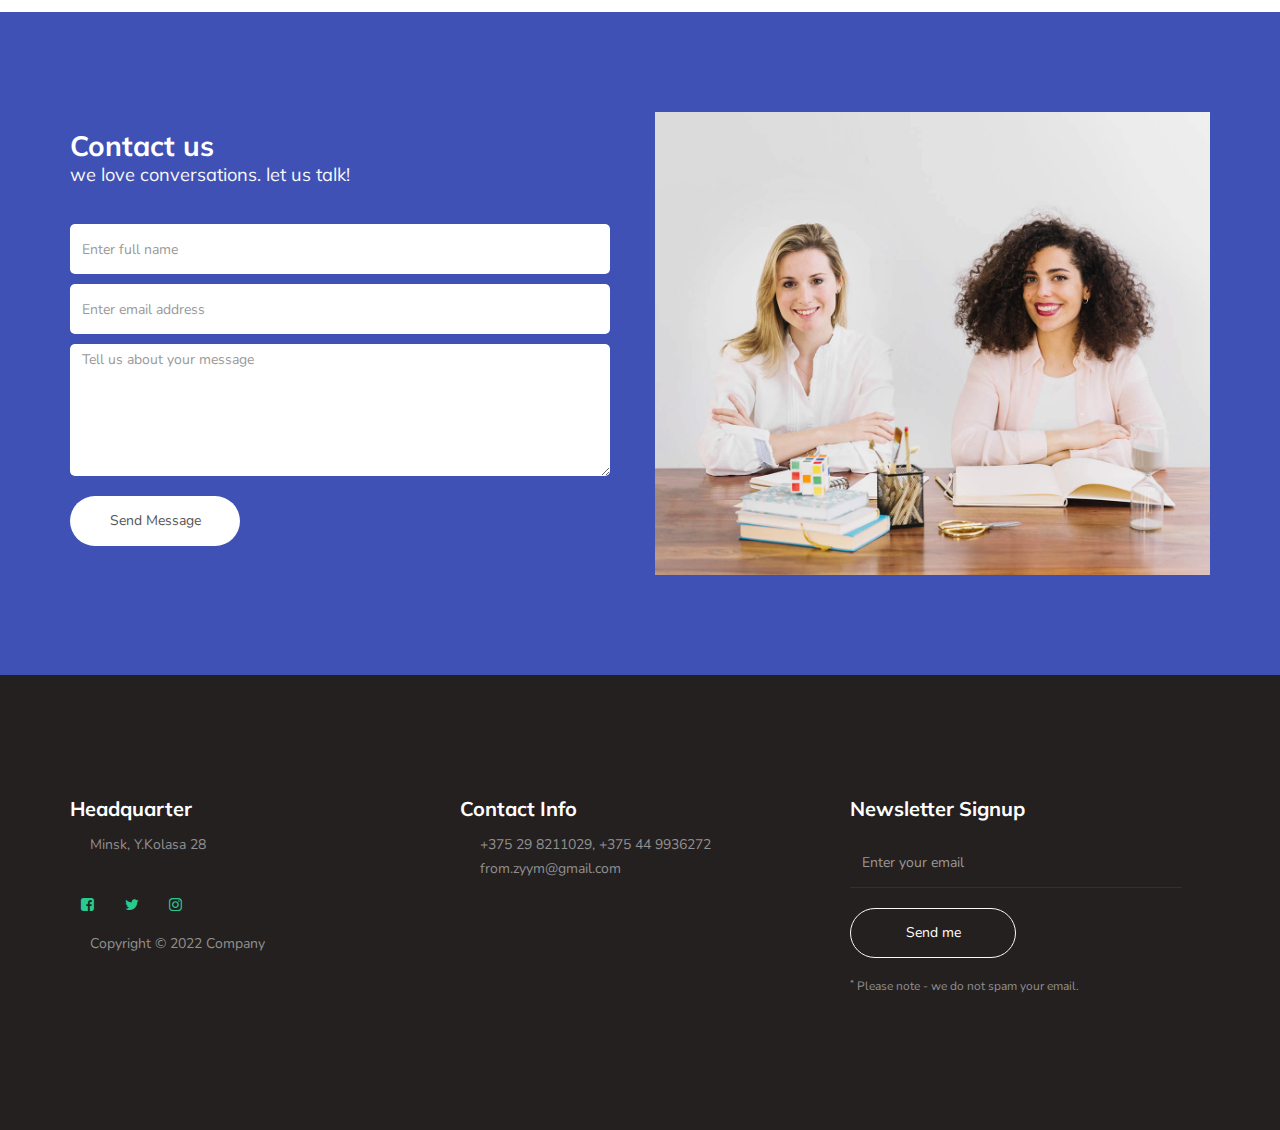
<file: html/epoxy.html>
<!DOCTYPE html>
<html lang="en">
<head>

     <title>Known</title>
     <link rel="shortcut icon" href="favicon.ico" type="image/x-icon">


     <style>
          p {
           text-indent: 20px; /* Отступ первой строки в пикселах */
          }
     </style>

     <meta charset="UTF-8">
     <meta http-equiv="X-UA-Compatible" content="IE=Edge">
     <meta name="description" content="">
     <meta name="keywords" content="">
     <meta name="author" content="">
     <meta name="viewport" content="width=device-width, initial-scale=1, maximum-scale=1">

     <link rel="stylesheet" href="../css/bootstrap.min.css">
     <link rel="stylesheet" href="../css/font-awesome.min.css">
     <link rel="stylesheet" href="../css/owl.carousel.css">
     <link rel="stylesheet" href="../css/owl.theme.default.min.css">

     <!-- MAIN CSS -->
     <link rel="stylesheet" href="../css/templatemo-style.css">

</head>
<body id="top" data-spy="scroll" data-target=".navbar-collapse" data-offset="50">

     <!-- PRE LOADER -->
     <section class="preloader">
          <div class="spinner">

               <span class="spinner-rotate"></span>
               
          </div>
     </section>


     <!-- MENU -->
     <section class="navbar custom-navbar navbar-fixed-top" role="navigation">
          <div class="container">

               <div class="navbar-header">
                    <button class="navbar-toggle" data-toggle="collapse" data-target=".navbar-collapse">
                         <span class="icon icon-bar"></span>
                         <span class="icon icon-bar"></span>
                         <span class="icon icon-bar"></span>
                    </button>

                    <!-- lOGO TEXT HERE -->
                    <a href="../index.html" class="navbar-brand">Known</a>
               </div>

               <!-- MENU LINKS -->
               <div class="collapse navbar-collapse">
                    <ul class="nav navbar-nav navbar-nav-first">
                         <li><a href="#top" class="smoothScroll">Home</a></li>
                         <li><a href="#about" class="smoothScroll">About</a></li>
                         <li><a href="#contact" class="smoothScroll">Contact</a></li>
                    </ul>

                    <ul class="nav navbar-nav navbar-right">
                         <li><a href="#"><i class="fa fa-phone"></i> +375 29 8211028</a></li>
                    </ul>
               </div>

          </div>
     </section>


     <!-- HOME -->
     <section id="home">
          <div class="row">

                    <div class="owl-carousel owl-theme epoxy-slider">
                         <div class="item-first">
                              <div class="caption">
                                   <div class="container">
                                        <div class="col-md-6 col-sm-12">
                                             <br> <br> <br> <br> <br> <br> <br> <br> <br> <br> <br> <br> <br> <br>
                                             <br> <br> <br> <br> <br> <br> <br> <br> <br> <br> <br> <br> <br> <br>
                                             <br> <br> <br> <br> <br> <br> <br> <br> <br> <br> <br> <br> <br> <br>
                                             <a href="#about" class="section-btn btn btn-default smoothScroll">Discover more</a>
                                        </div>
                                   </div>
                              </div>
                         </div>

                         <div class="item item-second">
                              <div class="caption">
                                   <div class="container">
                                        <div class="col-md-6 col-sm-12">
                                             <br> <br> <br> <br> <br> <br> <br> <br> <br> <br> <br> <br> <br> <br>
                                             <br> <br> <br> <br> <br> <br> <br> <br> <br> <br> <br> <br> <br> <br>
                                             <br> <br> <br> <br> <br> <br> <br> <br> <br> <br> <br> <br> <br> <br>
                                             <a href="#courses" class="section-btn btn btn-default smoothScroll">Take a course</a>
                                        </div>
                                   </div>
                              </div>
                         </div>
                         <div class="item item-third">
                              <div class="caption">
                                   <div class="container">
                                        <div class="col-md-6 col-sm-12">
                                             <br> <br> <br> <br> <br> <br> <br> <br> <br> <br> <br> <br> <br> <br>
                                             <br> <br> <br> <br> <br> <br> <br> <br> <br> <br> <br> <br> <br> <br>
                                             <br> <br> <br> <br> <br> <br> <br> <br> <br> <br> <br> <br> <br> <br>
                                             <a href="#courses" class="section-btn btn btn-default smoothScroll">Take a course</a>
                                        </div>
                                   </div>
                              </div>
                         </div>
                         <div class="item item-forth">
                              <div class="caption">
                                   <div class="container">
                                        <div class="col-md-6 col-sm-12">
                                             <br> <br> <br> <br> <br> <br> <br> <br> <br> <br> <br> <br> <br> <br>
                                             <br> <br> <br> <br> <br> <br> <br> <br> <br> <br> <br> <br> <br> <br>
                                             <br> <br> <br> <br> <br> <br> <br> <br> <br> <br> <br> <br> <br> <br>
                                             <a href="#courses" class="section-btn btn btn-default smoothScroll">Take a course</a>
                                        </div>
                                   </div>
                              </div>
                         </div>
                         <div class="item item-fifth">
                              <div class="caption">
                                   <div class="container">
                                        <div class="col-md-6 col-sm-12">
                                             <br> <br> <br> <br> <br> <br> <br> <br> <br> <br> <br> <br> <br> <br>
                                             <br> <br> <br> <br> <br> <br> <br> <br> <br> <br> <br> <br> <br> <br>
                                             <br> <br> <br> <br> <br> <br> <br> <br> <br> <br> <br> <br> <br> <br>
                                             <a href="#courses" class="section-btn btn btn-default smoothScroll">Take a course</a>
                                        </div>
                                   </div>
                              </div>
                         </div>
                         <div class="item item-sixth">
                              <div class="caption">
                                   <div class="container">
                                        <div class="col-md-6 col-sm-12">
                                             <br> <br> <br> <br> <br> <br> <br> <br> <br> <br> <br> <br> <br> <br>
                                             <br> <br> <br> <br> <br> <br> <br> <br> <br> <br> <br> <br> <br> <br>
                                             <br> <br> <br> <br> <br> <br> <br> <br> <br> <br> <br> <br> <br> <br>
                                             <a href="#courses" class="section-btn btn btn-default smoothScroll">Take a course</a>
                                        </div>
                                   </div>
                              </div>
                         </div>
                         <div class="item item-seventh">
                              <div class="caption">
                                   <div class="container">
                                        <div class="col-md-6 col-sm-12">
                                             <br> <br> <br> <br> <br> <br> <br> <br> <br> <br> <br> <br> <br> <br>
                                             <br> <br> <br> <br> <br> <br> <br> <br> <br> <br> <br> <br> <br> <br>
                                             <br> <br> <br> <br> <br> <br> <br> <br> <br> <br> <br> <br> <br> <br>
                                             <a href="#courses" class="section-btn btn btn-default smoothScroll">Take a course</a>
                                        </div>
                                   </div>
                              </div>
                         </div>
                         <div class="item item-eight">
                              <div class="caption">
                                   <div class="container">
                                        <div class="col-md-6 col-sm-12">
                                             <br> <br> <br> <br> <br> <br> <br> <br> <br> <br> <br> <br> <br> <br>
                                             <br> <br> <br> <br> <br> <br> <br> <br> <br> <br> <br> <br> <br> <br>
                                             <br> <br> <br> <br> <br> <br> <br> <br> <br> <br> <br> <br> <br> <br>
                                             <a href="#courses" class="section-btn btn btn-default smoothScroll">Take a course</a>
                                        </div>
                                   </div>
                              </div>
                         </div>
                         <div class="item item-nine">
                              <div class="caption">
                                   <div class="container">
                                        <div class="col-md-6 col-sm-12">
                                             <br> <br> <br> <br> <br> <br> <br> <br> <br> <br> <br> <br> <br> <br>
                                             <br> <br> <br> <br> <br> <br> <br> <br> <br> <br> <br> <br> <br> <br>
                                             <br> <br> <br> <br> <br> <br> <br> <br> <br> <br> <br> <br> <br> <br>
                                             <a href="#courses" class="section-btn btn btn-default smoothScroll">Take a course</a>
                                        </div>
                                   </div>
                              </div>
                         </div>
                         <div class="item item-eleven">
                              <div class="caption">
                                   <div class="container">
                                        <div class="col-md-6 col-sm-12">
                                             <br> <br> <br> <br> <br> <br> <br> <br> <br> <br> <br> <br> <br> <br>
                                             <br> <br> <br> <br> <br> <br> <br> <br> <br> <br> <br> <br> <br> <br>
                                             <br> <br> <br> <br> <br> <br> <br> <br> <br> <br> <br> <br> <br> <br>
                                             <a href="#courses" class="section-btn btn btn-default smoothScroll">Take a course</a>
                                        </div>
                                   </div>
                              </div>
                         </div>
                         <div class="item item-twelf">
                              <div class="caption">
                                   <div class="container">
                                        <div class="col-md-6 col-sm-12">
                                             <br> <br> <br> <br> <br> <br> <br> <br> <br> <br> <br> <br> <br> <br>
                                             <br> <br> <br> <br> <br> <br> <br> <br> <br> <br> <br> <br> <br> <br>
                                             <br> <br> <br> <br> <br> <br> <br> <br> <br> <br> <br> <br> <br> <br>
                                             <a href="#courses" class="section-btn btn btn-default smoothScroll">Take a course</a>
                                        </div>
                                   </div>
                              </div>
                         </div>
                    </div>
          </div>
     </section>


     


     <!-- ABOUT -->
     <section id="about">
          <div class="container">
               <div class="row">

                    <div class="col-md-6 col-sm-12">
                         <div class="about-info">
                              <h2>Start your journey to magic resin world with me!</h2>
                              <p> <b>Learn decorative techniques for creating a unique collection of earrings with epoxy resin</b><br>
                              Mold and play with your ideas until you can wear them. That’s the thinking behind the beautiful accessories designed by educator and designer Mia Winston-Hart. The UK artist has made a name for herself by creating one-of-a-kind pieces with epoxy resin, a material that allows her to explore her imagination thanks to its endless possibilities.
                              <br></p>
                              <p>  In this course, Mia shows you how to create epoxy resin jewelry from start to finish. Explore different coloring methods, experiment with decorative elements like flowers and glitter, and add the finishing touches to make your pieces truly unique.
                              </p>  
                         </div>
                    </div>

                    <div class="col-md-offset-1 col-md-4 col-sm-12">
                         <div class="entry-form">
                              <form action="#" method="post">
                                   <h2>Signup today</h2>
                                   <input type="text" name="full name" class="form-control" placeholder="Full name" required="">

                                   <input type="email" name="email" class="form-control" placeholder="Your email address" required="">

                                   <input type="text" name="themes" class="form-control" placeholder="What are you interested in?">

                                   <button class="submit-btn form-control" id="form-submit">Get started</button>
                              </form>
                         </div>
                    </div>

               </div>
          </div>
     </section>


     
     <!-- CONTACT -->
     <section id="contact">
          <div class="container">
               <div class="row">

                    <div class="col-md-6 col-sm-12">
                         <form id="contact-form" role="form" action="" method="post">
                              <div class="section-title">
                                   <h2>Contact us <small>we love conversations. let us talk!</small></h2>
                              </div>

                              <div class="col-md-12 col-sm-12">
                                   <input type="text" class="form-control" placeholder="Enter full name" name="name" required="">
                    
                                   <input type="email" class="form-control" placeholder="Enter email address" name="email" required="">

                                   <textarea class="form-control" rows="6" placeholder="Tell us about your message" name="message" required=""></textarea>
                              </div>

                              <div class="col-md-4 col-sm-12">
                                   <input type="submit" class="form-control" name="send message" value="Send Message">
                              </div>

                         </form>
                    </div>

                    <div class="col-md-6 col-sm-12">
                         <div class="contact-image">
                              <img src="../images/contact-image.jpg" class="img-responsive" alt="Smiling Two Girls">
                         </div>
                    </div>

               </div>
          </div>
     </section>       


     <!-- FOOTER -->
     <footer id="footer">
          <div class="container">
               <div class="row">

                    <div class="col-md-4 col-sm-6">
                         <div class="footer-info">
                              <div class="section-title">
                                   <h2>Headquarter</h2>
                              </div>
                              <address>
                                   <p>Minsk, Y.Kolasa 28</p>
                              </address>

                              <ul class="social-icon">
                                   <li><a href="https://ru-ru.facebook.com/" class="fa fa-facebook-square" attr="facebook icon"></a></li>
                                   <li><a href="https://twitter.com/?lang=ru" class="fa fa-twitter"></a></li>
                                   <li><a href="https://www.instagram.com/from.zym/" class="fa fa-instagram"></a></li>
                              </ul>

                              <div class="copyright-text"> 
                                   <p>Copyright &copy; 2022 Company</p>
                              </div>
                         </div>
                    </div>

                    <div class="col-md-4 col-sm-6">
                         <div class="footer-info">
                              <div class="section-title">
                                   <h2>Contact Info</h2>
                              </div>
                              <address>
                                   <p>+375 29 8211029, +375 44 9936272</p>
                                   <p><a href="from.zyym@gmail.com">from.zyym@gmail.com</a></p>
                              </address>

                         </div>
                    </div>

                    <div class="col-md-4 col-sm-12">
                         <div class="footer-info newsletter-form">
                              <div class="section-title">
                                   <h2>Newsletter Signup</h2>
                              </div>
                              <div>
                                   <div class="form-group">
                                        <form action="#" method="get">
                                             <input type="email" class="form-control" placeholder="Enter your email" name="email" id="email" required="">
                                             <input type="submit" class="form-control" name="submit" id="form-submit" value="Send me">
                                        </form>
                                        <span><sup>*</sup> Please note - we do not spam your email.</span>
                                   </div>
                              </div>
                         </div>
                    </div>
                    
               </div>
          </div>
     </footer>


     <!-- SCRIPTS -->
     <script src="../js/jquery.js"></script>
     <script src="../js/bootstrap.min.js"></script>
     <script src="../js/owl.carousel.min.js"></script>
     <script src="../js/smoothscroll.js"></script>
     <script src="../js/custom.js"></script>

</body>
</html>
</file>
<file: css/templatemo-style.css>
/*

Known Template 

http://www.templatemo.com/tm-516-known

*/

  @import url('https://fonts.googleapis.com/css?family=Muli:300,700|Nunito');

  body {
    background: #ffffff;
    font-family: 'Nunito', sans-serif;
    overflow-x: hidden;
    padding-top: 70px;
  }


  /*---------------------------------------
     TYPOGRAPHY              
  -----------------------------------------*/

  h1,h2,h3,h4,h5,h6 {
    font-family: 'Muli', sans-serif;
    font-weight: bold;
    line-height: inherit;
  }

  h1 {
    color: #252525;
    font-size: 3em;
    line-height: normal;
  }

  h2 {
    color: #353535;
    font-size: 2em;
    padding-bottom: 10px;
  }

  h3 {
    font-size: 1.5em;
    margin-bottom: 0;
  }

  h3,
  h3 a {
    color: #454545;
  }

  p {
    color: #757575;
    font-size: 14px;
    font-weight: normal;
    line-height: 24px;
  }



  /*---------------------------------------
     GENERAL               
  -----------------------------------------*/

  html{
    -webkit-font-smoothing: antialiased;
  }

  a {
    color: #252525;
    -webkit-transition: 0.5s;
    transition: 0.5s;
    text-decoration: none !important;
  }

  a,
  input, button,
  .form-control {
    -webkit-transition: 0.5s;
    transition: 0.5s;
  }

  a:hover, a:active, a:focus {
    color: #29ca8e;
    outline: none;
  }

  ::-webkit-scrollbar{
    width: 8px;
    height: 8px;
  }

  ::-webkit-scrollbar-thumb {
    cursor: pointer;
    background: #000000;
  }

  .section-title {
    padding-bottom: 40px;
  }

  .section-title h2 {
    margin: 0;
  }

  .section-title small {
    display: block;
  }

  .overlay {
    background: rgba(20,20,20,0.5);
    position: absolute;
    top: 0;
    right: 0;
    bottom: 0;
    left: 0;
    width: 100%;
    height: 100%;
  }

  .entry-form {
    background: #252020;
    border-radius: 100%;
    text-align: center;
    padding: 6em;
    width: 450px;
    height: 450px;
  }

  .entry-form h2 {
    color: #ffffff;
    margin: 0;
  }

  .entry-form .form-control {
    background: transparent;
    border: 0;
    border-bottom: 1px solid;
    border-radius: 0;
    box-shadow: none;
    height: 45px;
    margin: 10px 0;
  }

  .entry-form .submit-btn {
    background: #ffffff;
    border-radius: 50px;
    border: 0;
    color: #252020;
    width: 50%;
    height: 50px;
    margin: 30px auto;
    margin-bottom: 10px;
  }

  .entry-form .submit-btn:hover {
    background: #3f51b5;
    color: #ffffff;
  }

  section {
    position: relative;
    padding: 100px 0;
  }

  #team,
  #testimonial {
    background: #f9f9f9;
  }

  #team, 
  #testimonial {
    text-align: center;
  }
  
  #google-map iframe {
    border: 0;
    width: 100%;
    height: 390px;
  }



  /*---------------------------------------
     BUTTONS               
  -----------------------------------------*/

  .section-btn {
    background: black;
    border-radius: 50px;
    border: 1px solid #ffffff;
    color: #ffffff;
    font-size: inherit;
    font-weight: normal;
    padding: 15px 30px;
    transition: 0.5s;
  }

  .section-btn:hover {
    background: #ffffff;
    border-color: transparent;
  }



  /*---------------------------------------
       PRE LOADER              
  -----------------------------------------*/

  .preloader {
    position: fixed;
    top: 0;
    left: 0;
    width: 100%;
    height: 100%;
    z-index: 99999;
    display: flex;
    flex-flow: row nowrap;
    justify-content: center;
    align-items: center;
    background: none repeat scroll 0 0 #ffffff;
  }

  .spinner {
    border: 1px solid transparent;
    border-radius: 3px;
    position: relative;
  }

  .spinner:before {
    content: '';
    box-sizing: border-box;
    position: absolute;
    top: 50%;
    left: 50%;
    width: 45px;
    height: 45px;
    margin-top: -10px;
    margin-left: -10px;
    border-radius: 50%;
    border: 1px solid #575757;
    border-top-color: #ffffff;
    animation: spinner .9s linear infinite;
  }

  @-webkit-@keyframes spinner {
    to {transform: rotate(360deg);}
  }

  @keyframes spinner {
    to {transform: rotate(360deg);}
  }



  /*---------------------------------------
      MENU              
  -----------------------------------------*/

  .custom-navbar {
    background: #ffffff;
    border-top: 5px solid #29ca8e;
    border-bottom: 0;
    -webkit-box-shadow: 0 1px 30px rgba(0, 0, 0, 0.1);
    -moz-box-shadow: 0 1px 30px rgba(0, 0, 0, 0.1);
    box-shadow: 0 1px 30px rgba(0, 0, 0, 0.1);
    padding: 12px 0;
    margin-bottom: 0;
    padding: 0;
  }

  .custom-navbar .navbar-brand {
    color: #454545;
    font-size: 18px;
    font-weight: bold;
    line-height: 40px;
  }

  .custom-navbar .navbar-nav.navbar-nav-first {
    margin-left: 8em;
  }

  .custom-navbar .navbar-nav.navbar-right li a {
    padding-right: 12px;
    padding-left: 12px;
  }

  .custom-navbar .navbar-nav.navbar-right li a .fa {
    background: #29ca8e;
    border-radius: 100%;
    color: #ffffff;
    width: 30px;
    height: 30px;
    line-height: 30px;
    text-align: center;
    display: inline-block;
    margin-right: 5px;
  }

  .custom-navbar .nav li a {
    line-height: 40px;
    color: #575757;
    padding-right: 22px;
    padding-left: 22px;
  }

  .custom-navbar .navbar-nav > li > a:hover,
  .custom-navbar .navbar-nav > li > a:focus {
    background-color: transparent;
  }

  .custom-navbar .nav li a:hover {
    background-color: #29ca8e;
    color: #ffffff;
  }

  .custom-navbar .nav li.active > a {
    background-color: #29ca8e;
    color: #ffffff;
  }

  .custom-navbar .navbar-toggle {
    border: none;
    padding-top: 10px;
  }

  .custom-navbar .navbar-toggle {
    background-color: transparent;
  }

  .custom-navbar .navbar-toggle .icon-bar {
    background: #252525;
    border-color: transparent;
  }



  /*---------------------------------------
      HOME  & SLIDER            
  -----------------------------------------*/

  #home {
    padding: 0;
  }

  #home h1 {
    color: #ffffff;
  }

  #home h3 {
    color: #f9f9f9;
    font-size: 16px;
    font-weight: 300;
    margin: 0;
    padding: 5px 0 40px 0;
  }

  @media (min-width: 768px) {
    .home-slider .col-md-6 {
      padding-left: 0;
    }
  }

  .home-slider .caption {
    display: flex;
    justify-content: center;
    flex-direction: column;
    text-align: left;
    background-color: rgba(20,20,20,0.2);
    height: 100%;
    color: #fff;
    cursor: e-resize;
  }

  .home-slider .item {
    background-repeat: no-repeat;
    background-attachment: local;
    background-size: cover;
    height: 650px;
  }
  
  .caption h3 a { color: #FFF; }
  .caption h3 a:hover { color: #FF3; }

  .home-slider .item-first {
    background-image: url(../images/slider-image1.jpg);
	background-position: center;
  }

  .home-slider .item-second {
    background-image: url(../images/slider-image2.jpg);
  }

  .home-slider .item-third {
    background-image: url(../images/slider-image3.jpg);
  }

  .epoxy-slider .item-first {
    background-image: url(../images/epoxy_course/image1.jpg);
	background-position: center;
  }
  .epoxy-slider .item-second {
    background-image: url(../images/epoxy_course/image2.jpg);
	background-position: center;
  }
  .epoxy-slider .item-third {
    background-image: url(../images/epoxy_course/image3.jpg);
	background-position: center;
  }
  .epoxy-slider .item-forth {
    background-image: url(../images/epoxy_course/image4.jpg);
	background-position: center;
  }
  .epoxy-slider .item-fifth {
    background-image: url(../images/epoxy_course/image5.jpg);
	background-position: center;
  }
  .epoxy-slider .item-sixth {
    background-image: url(../images/epoxy_course/image6.jpg);
	background-position: center;
  }
  .epoxy-slider .item-seventh {
    background-image: url(../images/epoxy_course/image7.jpg);
	background-position: center;
  }
  .epoxy-slider .item-eight {
    background-image: url(../images/epoxy_course/image8.jpg);
	background-position: center;
  }
  .epoxy-slider .item-nine {
    background-image: url(../images/epoxy_course/image9.jpg);
	background-position: center;
  }
  .epoxy-slider .item-ten {
    background-image: url(../images/epoxy_course/image10.jpg);
	background-position: center;
  }
  .epoxy-slider .item-elewen {
    background-image: url(../images/epoxy_course/image11.jpg);
	background-position: center;
  }
  .epoxy-slider .item-twelf {
    background-image: url(../images/epoxy_course/image12.jpg);
	background-position: center;
  }


  /*---------------------------------------
      FEATURE              
  -----------------------------------------*/

  .feature-thumb {
    border: 1px solid #f0f0f0;
    padding: 5em 3em;
  }

  .feature-thumb span {
    background: #3f51b5;
    border-radius: 50px;
    color: #ffffff;
    font-size: 25px;
    font-weight: bold;
    display: inline-block;
    width: 60px;
    height: 60px;
    line-height: 60px;
    text-align: center;
    margin-bottom: 5px;
  }

  .feature-thumb h3 {
    margin: 10px 0;
  }



  /*---------------------------------------
      ABOUT              
  -----------------------------------------*/

  #about figure {
    display: inline-block;
    vertical-align: top;
    margin-left: 15px;
  }

  #about figure span {
    float: left;
    margin-left: -15px;
    padding: 15px 20px;
    position: relative;
    top: 20px;
  }

  #about figure span i {
    background: #29ca8e;
    border-radius: 50px;
    color: #ffffff;
    font-size: 25px;
    width: 50px;
    height: 50px;
    line-height: 50px;
    text-align: center;
  }



  /*---------------------------------------
      TEAM              
  -----------------------------------------*/

  .team-thumb {
    background: #ffffff;
    position: relative;
    overflow: hidden;
    text-align: left;
  }

  .team-info {
    padding: 20px 30px;
  }

  .team-image img {
    width: 100%;
  }

  .team-thumb .social-icon {
    border-top: 1px solid #f0f0f0;
    padding: 4px 20px 0 20px;
  }

  .team-thumb .social-icon li a {
    background: #ffffff;
    color: #252020;
  }

  .team-info h3 {
    margin: 0;
  }


  /*---------------------------------------
      COURSES             
  -----------------------------------------*/

  #courses .section-title {
    text-align: center;
  }

  #courses .owl-theme .owl-nav {
    margin-top: 30px;
  }

  #courses .owl-theme .owl-nav [class*=owl-] {
    border-radius: 2px;
    font-size: 16px;
    width: 30px;
    height: 30px;
    line-height: 30px;
    text-align: center;
    padding: 0;
  }

  .courses-thumb {
    background: #f9f9f9;
    position: relative;
  }

  .courses-top {
    position: relative;
  }

  .courses-image {
    background: linear-gradient(to right, #202020, #101010);
  }

  .courses-date {
    background: linear-gradient(rgba(255, 0, 0, 0), rgba(0, 0, 0, 0.6));
    width: 100%;
    position: absolute;
    bottom: 0;
    padding: 20px 25px;
  }

  .courses-date span,
  .courses-author span {
    font-size: 14px;
    font-weight: bold;
  }

  .courses-date span {
    color: #ffffff;
    display: inline-block;
    margin-right: 10px;
  }

  .courses-detail {
    padding: 25px 25px 15px 25px;
  }

  .courses-detail h3 {
    margin: 0 0 2px 0;
  }

  .courses-info {
    border-top: 1px solid #f0f0f0;
    position: relative;
    clear: both;
    padding: 15px 25px;
  }

  .courses-author,
  .courses-author span {
    display: inline-block;
    vertical-align: middle;
  }

  .courses-author img {
    display: inline-block !important;
    border-radius: 50px;
    width: 50px !important;
    height: 50px;
    margin-right: 10px;
  }

  .courses-price {
    float: right;
    margin-top: 10px;
  }

  .courses-price span {
    background: #29ca8e;
    border-radius: 2px;
    color: #ffffff;
    display: block;
    padding: 5px 10px;
  }

  .courses-price.free span {
    background: #3f51b5;
  }



  /*---------------------------------------
     NEWS              
  -----------------------------------------*/

  .news-thumb {
    clear: both;
    position: relative;
    overflow: hidden;
    margin-bottom: 30px;
  }

  .news-thumb .news-image {
    float: left;
    width: 40%;
    margin-right: 30px;
  }

  .news-info h3 {
    margin-top: 5px;
    margin-bottom: 10px;
  }

  .news-date span {
    color: #909090;
    font-weight: bold;
  }



  /*---------------------------------------
      TESTIMONIAL             
  -----------------------------------------*/

  #testimonial .item {
    background: #ffffff;
    margin: 20px 0;
    padding: 4em 3em;
    text-align: left;
  }

  #courses .col-md-4,
  #testimonial .col-md-4 {
    display: block;
    width: 100%;
  }

  #testimonial .item > p {
    font-size: 16px;
    line-height: 26px;
  }

  .tst-rating {
    margin-bottom: 15px;
  }

  .tst-rating .fa {
    color: #3f51b5;
  }

  .tst-image,
  .tst-author {
    display: inline-block;
    vertical-align: middle;
    margin-bottom: 20px;
    text-align: left;
  }

  .tst-image img {
    border-radius: 50px;
    width: 60px !important;
    height: 60px;
    margin-right: 15px;
  }

  .tst-author h4 {
    margin: 0;
  }

  .tst-author span {
    color: #808080;
    font-size: 14px;
  }



  /*---------------------------------------
      CONTACT             
  -----------------------------------------*/

  #contact {
    background: #3f51b5;
  }

  #contact h2 {
    color: #ffffff;
  }

  #contact .section-title {
    padding-bottom: 20px;
  }

  #contact h2 > small,
  #contact p,
  #contact a {
    color: #f9f9f9;
  }

  #contact-form {
    padding: 1em 0;
  }

  #contact-form .col-md-12,
  #contact-form .col-md-4 {
    padding-left: 0;
  }

  #contact-form .form-control {
    border: 0;
    border-radius: 5px;
    box-shadow: none;
    margin: 10px 0;
  }

  #contact-form input {
    height: 50px;
  }

  #contact-form input[type='submit'] {
    border-radius: 50px;
    border: 1px solid transparent;
  }

  #contact-form input[type='submit']:hover {
    background: transparent;
    border-color: #ffffff;
    color: #ffffff;
  }
  



  /*---------------------------------------
     FOOTER              
  -----------------------------------------*/

  footer {
    background: #252020;
    padding: 120px 0;
  }

  footer .section-title {
    padding-bottom: 10px;
  }

  footer h2 {
    font-size: 20px;
  }

  footer a,
  footer p {
    color: #909090;
  }

  footer strong {
    color: #d9d9d9;
  }

  footer address p {
    margin-bottom: 0;
  }

  footer .social-icon {
    margin-top: 25px;
  }

  .footer-info {
    margin-right: 2em;
  }

  .footer-info h2 {
    color: #ffffff;
    padding: 0;
  }

  .footer_menu h2 {
    margin-top: 2em;
  }

  .footer_menu ul {
    margin: 0;
    padding: 0;
  }

  .footer_menu li {
    display: inline-block;
    list-style: none;
    margin: 5px 10px 5px 0;
  }

  .newsletter-form .form-control {
    background: transparent;
    border-radius: 0;
    box-shadow: none;
    border: 0;
    border-bottom: 1px solid #303030;
    height: 50px;
    margin: 5px 0;
  }

  .newsletter-form input[type="submit"] {
    background: transparent;
    border: 1px solid #f9f9f9;
    border-radius: 50px;
    color: #ffffff;
    display: block;
    margin-top: 20px;
    outline: none;
    width: 50%;
  }

  .newsletter-form input[type="submit"]:hover {
    background: #29ca8e;
    border-color: transparent;
  }

  .newsletter-form .form-group span {
    color: #909090;
    display: block;
    font-size: 12px;
    margin-top: 20px;
  }



  /*---------------------------------------
     SOCIAL ICON              
  -----------------------------------------*/

  .social-icon {
    position: relative;
    padding: 0;
    margin: 0;
  }

  .social-icon li {
    display: inline-block;
    list-style: none;
    margin-bottom: 5px;
  }

  .social-icon li a {
    border-radius: 100px;
    color: #29ca8e;
    font-size: 15px;
    width: 35px;
    height: 35px;
    line-height: 35px;
    text-decoration: none;
    text-align: center;
    transition: all 0.4s ease-in-out;
    position: relative;
    margin: 5px 5px 5px 0;
  }

  .social-icon li a:hover {
    background: #29ca8e;
    color: #ffffff;
  }



  /*---------------------------------------
     RESPONSIVE STYLES              
  -----------------------------------------*/

  @media screen and (max-width: 1170px) {
    .custom-navbar .navbar-nav.navbar-nav-first {
      margin-left: inherit;
    }
  }

  @media only screen and (max-width: 992px) {
    section,
    footer {
      padding: 60px 0;
    }

    .home-slider .item {
      background-position: center center;
    }

    .feature-thumb,
    .about-info,
    .team-thumb,
    .footer-info {
      margin-bottom: 50px;
    }

    .contact-image {
      margin-top: 50px;
    }
  }


  @media only screen and (min-width: 768px) and (max-width: 991px) {
    .custom-navbar .nav li a {
      padding-right: 10px;
      padding-left: 10px;
    }
  }

  @media only screen and (max-width: 767px) {
    h1 {
      font-size: 2.5em;
    }

    h1,h2,h3 {
      line-height: normal;
    }

    .custom-navbar {
      background: #ffffff;
      -webkit-box-shadow: 0 1px 30px rgba(0, 0, 0, 0.1);
      -moz-box-shadow: 0 1px 30px rgba(0, 0, 0, 0.1);
      box-shadow: 0 1px 30px rgba(0, 0, 0, 0.1);
      padding: 10px 0;
      text-align: center;
    }

    .custom-navbar .navbar-brand,
    .custom-navbar .nav li a {
      line-height: normal;
    }

    .custom-navbar .nav li a {
      padding: 10px;
    }

    .custom-navbar .navbar-brand,
    .top-nav-collapse .navbar-brand {
      color: #252525;
      font-weight: 600;
    }

    .custom-navbar .nav li a,
    .top-nav-collapse .nav li a {
      color: #575757;
    }

    .custom-navbar .navbar-nav.navbar-right li {
      display: inline-block;
    }

    .footer-info {
      margin-right: 0;
    }

    .footer-info.newsletter-form {
      margin-bottom: 0;
    }

    .entry-form {
      display: block;
      margin: 0 auto;
    }
  }


  @media only screen and (max-width: 580px) {
    h2 {
      font-size: 1.8em;
    }

    #testimonial .item {
      padding: 2em;
    }

    .contact-image {
      margin-top: 0;
    }
  }

  @media only screen and (max-width: 480px) {
    h1 {
      font-size: 2em;
    }

    #home h3 {
      font-size: 14px;
    }

    .entry-form {
      border-radius: 0;
      padding: 2em;
      max-width: 100%;
      max-height: 100%;
      width: inherit;
      height: inherit;
    }
  }
</file>
